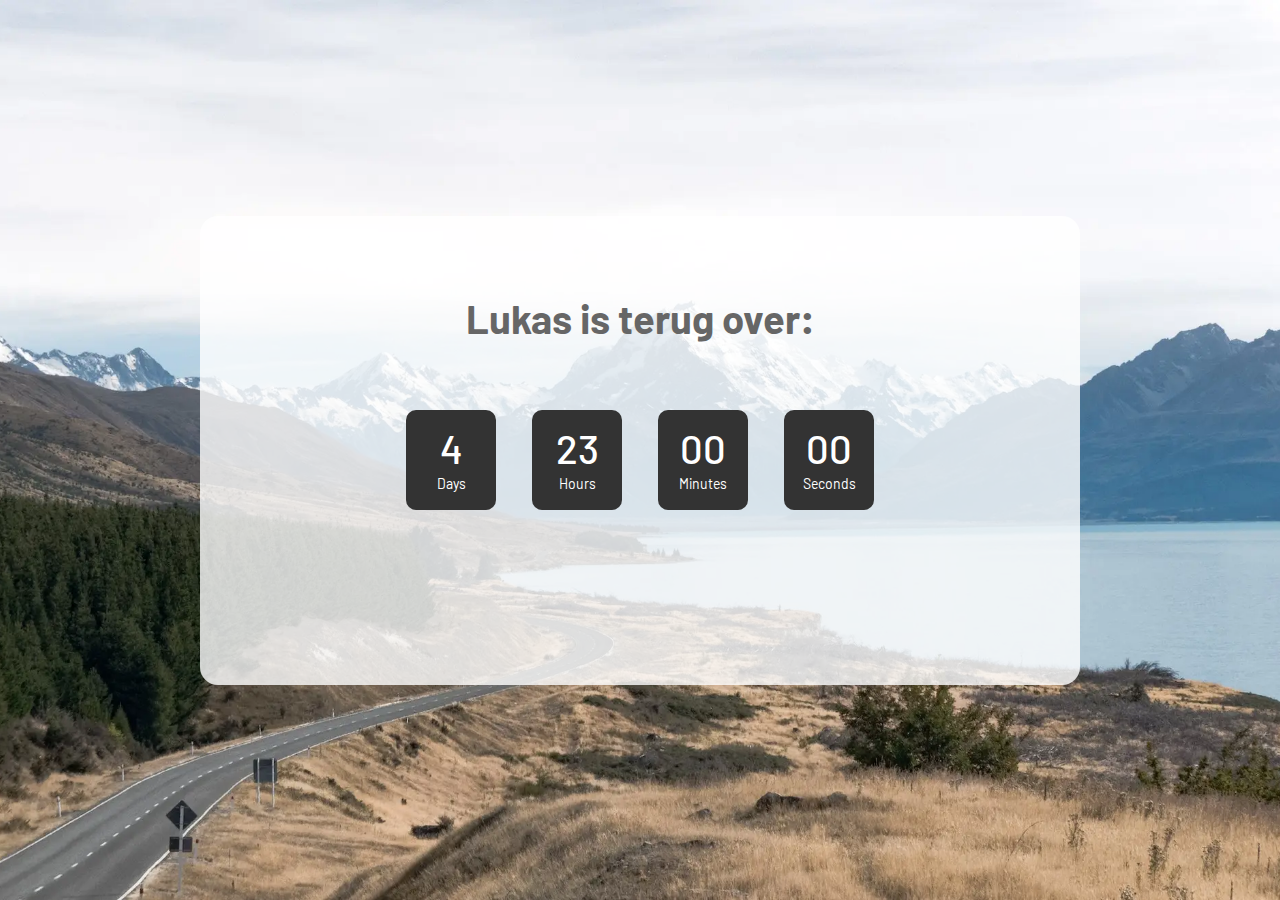
<file: wanneerislukasterug/index.html>
<!DOCTYPE html>
<html lang="en">
<head>
	<title>Wanneer is hij nou eindelijk terug</title>
	<meta charset="UTF-8">
	<meta name="viewport" content="width=device-width, initial-scale=1">
<!--===============================================================================================-->	
	<link rel="icon" type="image/png" href="images/icons/favicon.ico"/>
<!--===============================================================================================-->
	<link rel="stylesheet" type="text/css" href="vendor/bootstrap/css/bootstrap.min.css">
<!--===============================================================================================-->
	<link rel="stylesheet" type="text/css" href="fonts/font-awesome-4.7.0/css/font-awesome.min.css">
<!--===============================================================================================-->
	<link rel="stylesheet" type="text/css" href="vendor/animate/animate.css">
<!--===============================================================================================-->
	<link rel="stylesheet" type="text/css" href="vendor/select2/select2.min.css">
<!--===============================================================================================-->
	<link rel="stylesheet" type="text/css" href="css/util.css">
	<link rel="stylesheet" type="text/css" href="css/main.css">
<!--===============================================================================================-->
</head>
<body>
	
	
	<div class="bg-img1 size1 flex-w flex-c-m p-t-55 p-b-55 p-l-15 p-r-15" style="background-image: url('images/new-zealand.webp');">
		<div class="wsize1 bor1 bg1 p-t-45 p-b-45 p-l-15 p-r-15 respon1">

			<p class="txt-center m1-txt1 p-t-33 p-b-68 header-text" style="font-size: 40px !important; color: #666666 !important;">
				Lukas is terug over:
			</p>

			<div class="wsize2 flex-w flex-c hsize1 cd100">
				<div class="flex-col-c-m size2 how-countdown">
					<span class="l1-txt1 p-b-9 days">35</span>
					<span class="s1-txt1">Days</span>
				</div>

				<div class="flex-col-c-m size2 how-countdown">
					<span class="l1-txt1 p-b-9 hours">17</span>
					<span class="s1-txt1">Hours</span>
				</div>

				<div class="flex-col-c-m size2 how-countdown">
					<span class="l1-txt1 p-b-9 minutes">50</span>
					<span class="s1-txt1">Minutes</span>
				</div>

				<div class="flex-col-c-m size2 how-countdown">
					<span class="l1-txt1 p-b-9 seconds">39</span>
					<span class="s1-txt1">Seconds</span>
				</div>
			</div>
			
		</div>
	</div>



	

<!--===============================================================================================-->	
	<script src="vendor/jquery/jquery-3.2.1.min.js"></script>
<!--===============================================================================================-->
	<script src="vendor/bootstrap/js/popper.js"></script>
	<script src="vendor/bootstrap/js/bootstrap.min.js"></script>
<!--===============================================================================================-->
	<script src="vendor/select2/select2.min.js"></script>
<!--===============================================================================================-->
	<script src="vendor/countdowntime/moment.min.js"></script>
	<script src="vendor/countdowntime/moment-timezone.min.js"></script>
	<script src="vendor/countdowntime/moment-timezone-with-data.min.js"></script>
	<script src="vendor/countdowntime/countdowntime.js"></script>
	<script>
		if (new Date() < new Date('2023', '2', '8')) {
			$('.header-text').text('Lukas is eindelijk (;P) weg over:')
			$('.cd100').countdown100({
			/*Set Endtime here*/
			/*Endtime must be > current time*/
			endtimeYear: 2023,
			endtimeMonth: 3,
			endtimeDate: 8,
			endtimeHours: 1,
			endtimeMinutes: 0,
			endtimeSeconds: 0,
			timeZone: "Europe/Amsterdam" 
			// ex:  timeZone: "America/New_York"
			//go to " http://momentjs.com/timezone/ " to get timezone
		});

		} else {
			$('.cd100').countdown100({
			/*Set Endtime here*/
			/*Endtime must be > current time*/
			endtimeYear: 2023,
			endtimeMonth: 7,
			endtimeDate: 4,
			endtimeHours: 23,
			endtimeMinutes: 0,
			endtimeSeconds: 0,
			timeZone: "Europe/Amsterdam" 
			// ex:  timeZone: "America/New_York"
			//go to " http://momentjs.com/timezone/ " to get timezone
		});
		}
	</script>
<!--===============================================================================================-->
	<script src="vendor/tilt/tilt.jquery.min.js"></script>
	<script >
		$('.js-tilt').tilt({
			scale: 1.1
		})
	</script>
<!--===============================================================================================-->
	<script src="js/main.js"></script>

</body>
</html>
</file>
<file: wanneerislukasterug/css/util.css>
/*//////////////////////////////////////////////////////////////////
[ REBOOT ]*/
*, *:before, *:after {
	margin: 0px; 
	padding: 0px; 
	-webkit-box-sizing: border-box;
	-moz-box-sizing: border-box;
	box-sizing: border-box;
}

body, html {
	font-family: Arial, sans-serif;
	font-size: 15px;
	color: #666666;

	height: 100%;
	background-color: #fff;
	-webkit-box-sizing: border-box;
	-moz-box-sizing: border-box;
	box-sizing: border-box;
}

/*---------------------------------------------*/
a:focus {outline: none;}
a:hover {text-decoration: none;}

/* ------------------------------------ */
h1,h2,h3,h4,h5,h6,p {margin: 0px;}

ul, li {
	margin: 0px;
	list-style-type: none;
}


/* ------------------------------------ */
input, textarea, label {
	display: block;
	outline: none;
	border: none;
}

/* ------------------------------------ */
button {
	outline: none;
	border: none;
	background: transparent;
	cursor: pointer;
}
button:focus {outline: none;}

iframe {border: none;}


/*//////////////////////////////////////////////////////////////////
[ FONT SIZE ]*/
.fs-1 {font-size: 1px;}
.fs-2 {font-size: 2px;}
.fs-3 {font-size: 3px;}
.fs-4 {font-size: 4px;}
.fs-5 {font-size: 5px;}
.fs-6 {font-size: 6px;}
.fs-7 {font-size: 7px;}
.fs-8 {font-size: 8px;}
.fs-9 {font-size: 9px;}
.fs-10 {font-size: 10px;}
.fs-11 {font-size: 11px;}
.fs-12 {font-size: 12px;}
.fs-13 {font-size: 13px;}
.fs-14 {font-size: 14px;}
.fs-15 {font-size: 15px;}
.fs-16 {font-size: 16px;}
.fs-17 {font-size: 17px;}
.fs-18 {font-size: 18px;}
.fs-19 {font-size: 19px;}
.fs-20 {font-size: 20px;}
.fs-21 {font-size: 21px;}
.fs-22 {font-size: 22px;}
.fs-23 {font-size: 23px;}
.fs-24 {font-size: 24px;}
.fs-25 {font-size: 25px;}
.fs-26 {font-size: 26px;}
.fs-27 {font-size: 27px;}
.fs-28 {font-size: 28px;}
.fs-29 {font-size: 29px;}
.fs-30 {font-size: 30px;}
.fs-31 {font-size: 31px;}
.fs-32 {font-size: 32px;}
.fs-33 {font-size: 33px;}
.fs-34 {font-size: 34px;}
.fs-35 {font-size: 35px;}
.fs-36 {font-size: 36px;}
.fs-37 {font-size: 37px;}
.fs-38 {font-size: 38px;}
.fs-39 {font-size: 39px;}
.fs-40 {font-size: 40px;}
.fs-41 {font-size: 41px;}
.fs-42 {font-size: 42px;}
.fs-43 {font-size: 43px;}
.fs-44 {font-size: 44px;}
.fs-45 {font-size: 45px;}
.fs-46 {font-size: 46px;}
.fs-47 {font-size: 47px;}
.fs-48 {font-size: 48px;}
.fs-49 {font-size: 49px;}
.fs-50 {font-size: 50px;}
.fs-51 {font-size: 51px;}
.fs-52 {font-size: 52px;}
.fs-53 {font-size: 53px;}
.fs-54 {font-size: 54px;}
.fs-55 {font-size: 55px;}
.fs-56 {font-size: 56px;}
.fs-57 {font-size: 57px;}
.fs-58 {font-size: 58px;}
.fs-59 {font-size: 59px;}
.fs-60 {font-size: 60px;}
.fs-61 {font-size: 61px;}
.fs-62 {font-size: 62px;}
.fs-63 {font-size: 63px;}
.fs-64 {font-size: 64px;}
.fs-65 {font-size: 65px;}
.fs-66 {font-size: 66px;}
.fs-67 {font-size: 67px;}
.fs-68 {font-size: 68px;}
.fs-69 {font-size: 69px;}
.fs-70 {font-size: 70px;}
.fs-71 {font-size: 71px;}
.fs-72 {font-size: 72px;}
.fs-73 {font-size: 73px;}
.fs-74 {font-size: 74px;}
.fs-75 {font-size: 75px;}
.fs-76 {font-size: 76px;}
.fs-77 {font-size: 77px;}
.fs-78 {font-size: 78px;}
.fs-79 {font-size: 79px;}
.fs-80 {font-size: 80px;}
.fs-81 {font-size: 81px;}
.fs-82 {font-size: 82px;}
.fs-83 {font-size: 83px;}
.fs-84 {font-size: 84px;}
.fs-85 {font-size: 85px;}
.fs-86 {font-size: 86px;}
.fs-87 {font-size: 87px;}
.fs-88 {font-size: 88px;}
.fs-89 {font-size: 89px;}
.fs-90 {font-size: 90px;}
.fs-91 {font-size: 91px;}
.fs-92 {font-size: 92px;}
.fs-93 {font-size: 93px;}
.fs-94 {font-size: 94px;}
.fs-95 {font-size: 95px;}
.fs-96 {font-size: 96px;}
.fs-97 {font-size: 97px;}
.fs-98 {font-size: 98px;}
.fs-99 {font-size: 99px;}
.fs-100 {font-size: 100px;}
.fs-101 {font-size: 101px;}
.fs-102 {font-size: 102px;}
.fs-103 {font-size: 103px;}
.fs-104 {font-size: 104px;}
.fs-105 {font-size: 105px;}
.fs-106 {font-size: 106px;}
.fs-107 {font-size: 107px;}
.fs-108 {font-size: 108px;}
.fs-109 {font-size: 109px;}
.fs-110 {font-size: 110px;}
.fs-111 {font-size: 111px;}
.fs-112 {font-size: 112px;}
.fs-113 {font-size: 113px;}
.fs-114 {font-size: 114px;}
.fs-115 {font-size: 115px;}
.fs-116 {font-size: 116px;}
.fs-117 {font-size: 117px;}
.fs-118 {font-size: 118px;}
.fs-119 {font-size: 119px;}
.fs-120 {font-size: 120px;}
.fs-121 {font-size: 121px;}
.fs-122 {font-size: 122px;}
.fs-123 {font-size: 123px;}
.fs-124 {font-size: 124px;}
.fs-125 {font-size: 125px;}
.fs-126 {font-size: 126px;}
.fs-127 {font-size: 127px;}
.fs-128 {font-size: 128px;}
.fs-129 {font-size: 129px;}
.fs-130 {font-size: 130px;}
.fs-131 {font-size: 131px;}
.fs-132 {font-size: 132px;}
.fs-133 {font-size: 133px;}
.fs-134 {font-size: 134px;}
.fs-135 {font-size: 135px;}
.fs-136 {font-size: 136px;}
.fs-137 {font-size: 137px;}
.fs-138 {font-size: 138px;}
.fs-139 {font-size: 139px;}
.fs-140 {font-size: 140px;}
.fs-141 {font-size: 141px;}
.fs-142 {font-size: 142px;}
.fs-143 {font-size: 143px;}
.fs-144 {font-size: 144px;}
.fs-145 {font-size: 145px;}
.fs-146 {font-size: 146px;}
.fs-147 {font-size: 147px;}
.fs-148 {font-size: 148px;}
.fs-149 {font-size: 149px;}
.fs-150 {font-size: 150px;}
.fs-151 {font-size: 151px;}
.fs-152 {font-size: 152px;}
.fs-153 {font-size: 153px;}
.fs-154 {font-size: 154px;}
.fs-155 {font-size: 155px;}
.fs-156 {font-size: 156px;}
.fs-157 {font-size: 157px;}
.fs-158 {font-size: 158px;}
.fs-159 {font-size: 159px;}
.fs-160 {font-size: 160px;}
.fs-161 {font-size: 161px;}
.fs-162 {font-size: 162px;}
.fs-163 {font-size: 163px;}
.fs-164 {font-size: 164px;}
.fs-165 {font-size: 165px;}
.fs-166 {font-size: 166px;}
.fs-167 {font-size: 167px;}
.fs-168 {font-size: 168px;}
.fs-169 {font-size: 169px;}
.fs-170 {font-size: 170px;}
.fs-171 {font-size: 171px;}
.fs-172 {font-size: 172px;}
.fs-173 {font-size: 173px;}
.fs-174 {font-size: 174px;}
.fs-175 {font-size: 175px;}
.fs-176 {font-size: 176px;}
.fs-177 {font-size: 177px;}
.fs-178 {font-size: 178px;}
.fs-179 {font-size: 179px;}
.fs-180 {font-size: 180px;}
.fs-181 {font-size: 181px;}
.fs-182 {font-size: 182px;}
.fs-183 {font-size: 183px;}
.fs-184 {font-size: 184px;}
.fs-185 {font-size: 185px;}
.fs-186 {font-size: 186px;}
.fs-187 {font-size: 187px;}
.fs-188 {font-size: 188px;}
.fs-189 {font-size: 189px;}
.fs-190 {font-size: 190px;}
.fs-191 {font-size: 191px;}
.fs-192 {font-size: 192px;}
.fs-193 {font-size: 193px;}
.fs-194 {font-size: 194px;}
.fs-195 {font-size: 195px;}
.fs-196 {font-size: 196px;}
.fs-197 {font-size: 197px;}
.fs-198 {font-size: 198px;}
.fs-199 {font-size: 199px;}
.fs-200 {font-size: 200px;}

/*//////////////////////////////////////////////////////////////////
[ PADDING ]*/
.p-t-0 {padding-top: 0px;}
.p-t-1 {padding-top: 1px;}
.p-t-2 {padding-top: 2px;}
.p-t-3 {padding-top: 3px;}
.p-t-4 {padding-top: 4px;}
.p-t-5 {padding-top: 5px;}
.p-t-6 {padding-top: 6px;}
.p-t-7 {padding-top: 7px;}
.p-t-8 {padding-top: 8px;}
.p-t-9 {padding-top: 9px;}
.p-t-10 {padding-top: 10px;}
.p-t-11 {padding-top: 11px;}
.p-t-12 {padding-top: 12px;}
.p-t-13 {padding-top: 13px;}
.p-t-14 {padding-top: 14px;}
.p-t-15 {padding-top: 15px;}
.p-t-16 {padding-top: 16px;}
.p-t-17 {padding-top: 17px;}
.p-t-18 {padding-top: 18px;}
.p-t-19 {padding-top: 19px;}
.p-t-20 {padding-top: 20px;}
.p-t-21 {padding-top: 21px;}
.p-t-22 {padding-top: 22px;}
.p-t-23 {padding-top: 23px;}
.p-t-24 {padding-top: 24px;}
.p-t-25 {padding-top: 25px;}
.p-t-26 {padding-top: 26px;}
.p-t-27 {padding-top: 27px;}
.p-t-28 {padding-top: 28px;}
.p-t-29 {padding-top: 29px;}
.p-t-30 {padding-top: 30px;}
.p-t-31 {padding-top: 31px;}
.p-t-32 {padding-top: 32px;}
.p-t-33 {padding-top: 33px;}
.p-t-34 {padding-top: 34px;}
.p-t-35 {padding-top: 35px;}
.p-t-36 {padding-top: 36px;}
.p-t-37 {padding-top: 37px;}
.p-t-38 {padding-top: 38px;}
.p-t-39 {padding-top: 39px;}
.p-t-40 {padding-top: 40px;}
.p-t-41 {padding-top: 41px;}
.p-t-42 {padding-top: 42px;}
.p-t-43 {padding-top: 43px;}
.p-t-44 {padding-top: 44px;}
.p-t-45 {padding-top: 45px;}
.p-t-46 {padding-top: 46px;}
.p-t-47 {padding-top: 47px;}
.p-t-48 {padding-top: 48px;}
.p-t-49 {padding-top: 49px;}
.p-t-50 {padding-top: 50px;}
.p-t-51 {padding-top: 51px;}
.p-t-52 {padding-top: 52px;}
.p-t-53 {padding-top: 53px;}
.p-t-54 {padding-top: 54px;}
.p-t-55 {padding-top: 55px;}
.p-t-56 {padding-top: 56px;}
.p-t-57 {padding-top: 57px;}
.p-t-58 {padding-top: 58px;}
.p-t-59 {padding-top: 59px;}
.p-t-60 {padding-top: 60px;}
.p-t-61 {padding-top: 61px;}
.p-t-62 {padding-top: 62px;}
.p-t-63 {padding-top: 63px;}
.p-t-64 {padding-top: 64px;}
.p-t-65 {padding-top: 65px;}
.p-t-66 {padding-top: 66px;}
.p-t-67 {padding-top: 67px;}
.p-t-68 {padding-top: 68px;}
.p-t-69 {padding-top: 69px;}
.p-t-70 {padding-top: 70px;}
.p-t-71 {padding-top: 71px;}
.p-t-72 {padding-top: 72px;}
.p-t-73 {padding-top: 73px;}
.p-t-74 {padding-top: 74px;}
.p-t-75 {padding-top: 75px;}
.p-t-76 {padding-top: 76px;}
.p-t-77 {padding-top: 77px;}
.p-t-78 {padding-top: 78px;}
.p-t-79 {padding-top: 79px;}
.p-t-80 {padding-top: 80px;}
.p-t-81 {padding-top: 81px;}
.p-t-82 {padding-top: 82px;}
.p-t-83 {padding-top: 83px;}
.p-t-84 {padding-top: 84px;}
.p-t-85 {padding-top: 85px;}
.p-t-86 {padding-top: 86px;}
.p-t-87 {padding-top: 87px;}
.p-t-88 {padding-top: 88px;}
.p-t-89 {padding-top: 89px;}
.p-t-90 {padding-top: 90px;}
.p-t-91 {padding-top: 91px;}
.p-t-92 {padding-top: 92px;}
.p-t-93 {padding-top: 93px;}
.p-t-94 {padding-top: 94px;}
.p-t-95 {padding-top: 95px;}
.p-t-96 {padding-top: 96px;}
.p-t-97 {padding-top: 97px;}
.p-t-98 {padding-top: 98px;}
.p-t-99 {padding-top: 99px;}
.p-t-100 {padding-top: 100px;}
.p-t-101 {padding-top: 101px;}
.p-t-102 {padding-top: 102px;}
.p-t-103 {padding-top: 103px;}
.p-t-104 {padding-top: 104px;}
.p-t-105 {padding-top: 105px;}
.p-t-106 {padding-top: 106px;}
.p-t-107 {padding-top: 107px;}
.p-t-108 {padding-top: 108px;}
.p-t-109 {padding-top: 109px;}
.p-t-110 {padding-top: 110px;}
.p-t-111 {padding-top: 111px;}
.p-t-112 {padding-top: 112px;}
.p-t-113 {padding-top: 113px;}
.p-t-114 {padding-top: 114px;}
.p-t-115 {padding-top: 115px;}
.p-t-116 {padding-top: 116px;}
.p-t-117 {padding-top: 117px;}
.p-t-118 {padding-top: 118px;}
.p-t-119 {padding-top: 119px;}
.p-t-120 {padding-top: 120px;}
.p-t-121 {padding-top: 121px;}
.p-t-122 {padding-top: 122px;}
.p-t-123 {padding-top: 123px;}
.p-t-124 {padding-top: 124px;}
.p-t-125 {padding-top: 125px;}
.p-t-126 {padding-top: 126px;}
.p-t-127 {padding-top: 127px;}
.p-t-128 {padding-top: 128px;}
.p-t-129 {padding-top: 129px;}
.p-t-130 {padding-top: 130px;}
.p-t-131 {padding-top: 131px;}
.p-t-132 {padding-top: 132px;}
.p-t-133 {padding-top: 133px;}
.p-t-134 {padding-top: 134px;}
.p-t-135 {padding-top: 135px;}
.p-t-136 {padding-top: 136px;}
.p-t-137 {padding-top: 137px;}
.p-t-138 {padding-top: 138px;}
.p-t-139 {padding-top: 139px;}
.p-t-140 {padding-top: 140px;}
.p-t-141 {padding-top: 141px;}
.p-t-142 {padding-top: 142px;}
.p-t-143 {padding-top: 143px;}
.p-t-144 {padding-top: 144px;}
.p-t-145 {padding-top: 145px;}
.p-t-146 {padding-top: 146px;}
.p-t-147 {padding-top: 147px;}
.p-t-148 {padding-top: 148px;}
.p-t-149 {padding-top: 149px;}
.p-t-150 {padding-top: 150px;}
.p-t-151 {padding-top: 151px;}
.p-t-152 {padding-top: 152px;}
.p-t-153 {padding-top: 153px;}
.p-t-154 {padding-top: 154px;}
.p-t-155 {padding-top: 155px;}
.p-t-156 {padding-top: 156px;}
.p-t-157 {padding-top: 157px;}
.p-t-158 {padding-top: 158px;}
.p-t-159 {padding-top: 159px;}
.p-t-160 {padding-top: 160px;}
.p-t-161 {padding-top: 161px;}
.p-t-162 {padding-top: 162px;}
.p-t-163 {padding-top: 163px;}
.p-t-164 {padding-top: 164px;}
.p-t-165 {padding-top: 165px;}
.p-t-166 {padding-top: 166px;}
.p-t-167 {padding-top: 167px;}
.p-t-168 {padding-top: 168px;}
.p-t-169 {padding-top: 169px;}
.p-t-170 {padding-top: 170px;}
.p-t-171 {padding-top: 171px;}
.p-t-172 {padding-top: 172px;}
.p-t-173 {padding-top: 173px;}
.p-t-174 {padding-top: 174px;}
.p-t-175 {padding-top: 175px;}
.p-t-176 {padding-top: 176px;}
.p-t-177 {padding-top: 177px;}
.p-t-178 {padding-top: 178px;}
.p-t-179 {padding-top: 179px;}
.p-t-180 {padding-top: 180px;}
.p-t-181 {padding-top: 181px;}
.p-t-182 {padding-top: 182px;}
.p-t-183 {padding-top: 183px;}
.p-t-184 {padding-top: 184px;}
.p-t-185 {padding-top: 185px;}
.p-t-186 {padding-top: 186px;}
.p-t-187 {padding-top: 187px;}
.p-t-188 {padding-top: 188px;}
.p-t-189 {padding-top: 189px;}
.p-t-190 {padding-top: 190px;}
.p-t-191 {padding-top: 191px;}
.p-t-192 {padding-top: 192px;}
.p-t-193 {padding-top: 193px;}
.p-t-194 {padding-top: 194px;}
.p-t-195 {padding-top: 195px;}
.p-t-196 {padding-top: 196px;}
.p-t-197 {padding-top: 197px;}
.p-t-198 {padding-top: 198px;}
.p-t-199 {padding-top: 199px;}
.p-t-200 {padding-top: 200px;}
.p-t-201 {padding-top: 201px;}
.p-t-202 {padding-top: 202px;}
.p-t-203 {padding-top: 203px;}
.p-t-204 {padding-top: 204px;}
.p-t-205 {padding-top: 205px;}
.p-t-206 {padding-top: 206px;}
.p-t-207 {padding-top: 207px;}
.p-t-208 {padding-top: 208px;}
.p-t-209 {padding-top: 209px;}
.p-t-210 {padding-top: 210px;}
.p-t-211 {padding-top: 211px;}
.p-t-212 {padding-top: 212px;}
.p-t-213 {padding-top: 213px;}
.p-t-214 {padding-top: 214px;}
.p-t-215 {padding-top: 215px;}
.p-t-216 {padding-top: 216px;}
.p-t-217 {padding-top: 217px;}
.p-t-218 {padding-top: 218px;}
.p-t-219 {padding-top: 219px;}
.p-t-220 {padding-top: 220px;}
.p-t-221 {padding-top: 221px;}
.p-t-222 {padding-top: 222px;}
.p-t-223 {padding-top: 223px;}
.p-t-224 {padding-top: 224px;}
.p-t-225 {padding-top: 225px;}
.p-t-226 {padding-top: 226px;}
.p-t-227 {padding-top: 227px;}
.p-t-228 {padding-top: 228px;}
.p-t-229 {padding-top: 229px;}
.p-t-230 {padding-top: 230px;}
.p-t-231 {padding-top: 231px;}
.p-t-232 {padding-top: 232px;}
.p-t-233 {padding-top: 233px;}
.p-t-234 {padding-top: 234px;}
.p-t-235 {padding-top: 235px;}
.p-t-236 {padding-top: 236px;}
.p-t-237 {padding-top: 237px;}
.p-t-238 {padding-top: 238px;}
.p-t-239 {padding-top: 239px;}
.p-t-240 {padding-top: 240px;}
.p-t-241 {padding-top: 241px;}
.p-t-242 {padding-top: 242px;}
.p-t-243 {padding-top: 243px;}
.p-t-244 {padding-top: 244px;}
.p-t-245 {padding-top: 245px;}
.p-t-246 {padding-top: 246px;}
.p-t-247 {padding-top: 247px;}
.p-t-248 {padding-top: 248px;}
.p-t-249 {padding-top: 249px;}
.p-t-250 {padding-top: 250px;}
.p-b-0 {padding-bottom: 0px;}
.p-b-1 {padding-bottom: 1px;}
.p-b-2 {padding-bottom: 2px;}
.p-b-3 {padding-bottom: 3px;}
.p-b-4 {padding-bottom: 4px;}
.p-b-5 {padding-bottom: 5px;}
.p-b-6 {padding-bottom: 6px;}
.p-b-7 {padding-bottom: 7px;}
.p-b-8 {padding-bottom: 8px;}
.p-b-9 {padding-bottom: 9px;}
.p-b-10 {padding-bottom: 10px;}
.p-b-11 {padding-bottom: 11px;}
.p-b-12 {padding-bottom: 12px;}
.p-b-13 {padding-bottom: 13px;}
.p-b-14 {padding-bottom: 14px;}
.p-b-15 {padding-bottom: 15px;}
.p-b-16 {padding-bottom: 16px;}
.p-b-17 {padding-bottom: 17px;}
.p-b-18 {padding-bottom: 18px;}
.p-b-19 {padding-bottom: 19px;}
.p-b-20 {padding-bottom: 20px;}
.p-b-21 {padding-bottom: 21px;}
.p-b-22 {padding-bottom: 22px;}
.p-b-23 {padding-bottom: 23px;}
.p-b-24 {padding-bottom: 24px;}
.p-b-25 {padding-bottom: 25px;}
.p-b-26 {padding-bottom: 26px;}
.p-b-27 {padding-bottom: 27px;}
.p-b-28 {padding-bottom: 28px;}
.p-b-29 {padding-bottom: 29px;}
.p-b-30 {padding-bottom: 30px;}
.p-b-31 {padding-bottom: 31px;}
.p-b-32 {padding-bottom: 32px;}
.p-b-33 {padding-bottom: 33px;}
.p-b-34 {padding-bottom: 34px;}
.p-b-35 {padding-bottom: 35px;}
.p-b-36 {padding-bottom: 36px;}
.p-b-37 {padding-bottom: 37px;}
.p-b-38 {padding-bottom: 38px;}
.p-b-39 {padding-bottom: 39px;}
.p-b-40 {padding-bottom: 40px;}
.p-b-41 {padding-bottom: 41px;}
.p-b-42 {padding-bottom: 42px;}
.p-b-43 {padding-bottom: 43px;}
.p-b-44 {padding-bottom: 44px;}
.p-b-45 {padding-bottom: 45px;}
.p-b-46 {padding-bottom: 46px;}
.p-b-47 {padding-bottom: 47px;}
.p-b-48 {padding-bottom: 48px;}
.p-b-49 {padding-bottom: 49px;}
.p-b-50 {padding-bottom: 50px;}
.p-b-51 {padding-bottom: 51px;}
.p-b-52 {padding-bottom: 52px;}
.p-b-53 {padding-bottom: 53px;}
.p-b-54 {padding-bottom: 54px;}
.p-b-55 {padding-bottom: 55px;}
.p-b-56 {padding-bottom: 56px;}
.p-b-57 {padding-bottom: 57px;}
.p-b-58 {padding-bottom: 58px;}
.p-b-59 {padding-bottom: 59px;}
.p-b-60 {padding-bottom: 60px;}
.p-b-61 {padding-bottom: 61px;}
.p-b-62 {padding-bottom: 62px;}
.p-b-63 {padding-bottom: 63px;}
.p-b-64 {padding-bottom: 64px;}
.p-b-65 {padding-bottom: 65px;}
.p-b-66 {padding-bottom: 66px;}
.p-b-67 {padding-bottom: 67px;}
.p-b-68 {padding-bottom: 68px;}
.p-b-69 {padding-bottom: 69px;}
.p-b-70 {padding-bottom: 70px;}
.p-b-71 {padding-bottom: 71px;}
.p-b-72 {padding-bottom: 72px;}
.p-b-73 {padding-bottom: 73px;}
.p-b-74 {padding-bottom: 74px;}
.p-b-75 {padding-bottom: 75px;}
.p-b-76 {padding-bottom: 76px;}
.p-b-77 {padding-bottom: 77px;}
.p-b-78 {padding-bottom: 78px;}
.p-b-79 {padding-bottom: 79px;}
.p-b-80 {padding-bottom: 80px;}
.p-b-81 {padding-bottom: 81px;}
.p-b-82 {padding-bottom: 82px;}
.p-b-83 {padding-bottom: 83px;}
.p-b-84 {padding-bottom: 84px;}
.p-b-85 {padding-bottom: 85px;}
.p-b-86 {padding-bottom: 86px;}
.p-b-87 {padding-bottom: 87px;}
.p-b-88 {padding-bottom: 88px;}
.p-b-89 {padding-bottom: 89px;}
.p-b-90 {padding-bottom: 90px;}
.p-b-91 {padding-bottom: 91px;}
.p-b-92 {padding-bottom: 92px;}
.p-b-93 {padding-bottom: 93px;}
.p-b-94 {padding-bottom: 94px;}
.p-b-95 {padding-bottom: 95px;}
.p-b-96 {padding-bottom: 96px;}
.p-b-97 {padding-bottom: 97px;}
.p-b-98 {padding-bottom: 98px;}
.p-b-99 {padding-bottom: 99px;}
.p-b-100 {padding-bottom: 100px;}
.p-b-101 {padding-bottom: 101px;}
.p-b-102 {padding-bottom: 102px;}
.p-b-103 {padding-bottom: 103px;}
.p-b-104 {padding-bottom: 104px;}
.p-b-105 {padding-bottom: 105px;}
.p-b-106 {padding-bottom: 106px;}
.p-b-107 {padding-bottom: 107px;}
.p-b-108 {padding-bottom: 108px;}
.p-b-109 {padding-bottom: 109px;}
.p-b-110 {padding-bottom: 110px;}
.p-b-111 {padding-bottom: 111px;}
.p-b-112 {padding-bottom: 112px;}
.p-b-113 {padding-bottom: 113px;}
.p-b-114 {padding-bottom: 114px;}
.p-b-115 {padding-bottom: 115px;}
.p-b-116 {padding-bottom: 116px;}
.p-b-117 {padding-bottom: 117px;}
.p-b-118 {padding-bottom: 118px;}
.p-b-119 {padding-bottom: 119px;}
.p-b-120 {padding-bottom: 120px;}
.p-b-121 {padding-bottom: 121px;}
.p-b-122 {padding-bottom: 122px;}
.p-b-123 {padding-bottom: 123px;}
.p-b-124 {padding-bottom: 124px;}
.p-b-125 {padding-bottom: 125px;}
.p-b-126 {padding-bottom: 126px;}
.p-b-127 {padding-bottom: 127px;}
.p-b-128 {padding-bottom: 128px;}
.p-b-129 {padding-bottom: 129px;}
.p-b-130 {padding-bottom: 130px;}
.p-b-131 {padding-bottom: 131px;}
.p-b-132 {padding-bottom: 132px;}
.p-b-133 {padding-bottom: 133px;}
.p-b-134 {padding-bottom: 134px;}
.p-b-135 {padding-bottom: 135px;}
.p-b-136 {padding-bottom: 136px;}
.p-b-137 {padding-bottom: 137px;}
.p-b-138 {padding-bottom: 138px;}
.p-b-139 {padding-bottom: 139px;}
.p-b-140 {padding-bottom: 140px;}
.p-b-141 {padding-bottom: 141px;}
.p-b-142 {padding-bottom: 142px;}
.p-b-143 {padding-bottom: 143px;}
.p-b-144 {padding-bottom: 144px;}
.p-b-145 {padding-bottom: 145px;}
.p-b-146 {padding-bottom: 146px;}
.p-b-147 {padding-bottom: 147px;}
.p-b-148 {padding-bottom: 148px;}
.p-b-149 {padding-bottom: 149px;}
.p-b-150 {padding-bottom: 150px;}
.p-b-151 {padding-bottom: 151px;}
.p-b-152 {padding-bottom: 152px;}
.p-b-153 {padding-bottom: 153px;}
.p-b-154 {padding-bottom: 154px;}
.p-b-155 {padding-bottom: 155px;}
.p-b-156 {padding-bottom: 156px;}
.p-b-157 {padding-bottom: 157px;}
.p-b-158 {padding-bottom: 158px;}
.p-b-159 {padding-bottom: 159px;}
.p-b-160 {padding-bottom: 160px;}
.p-b-161 {padding-bottom: 161px;}
.p-b-162 {padding-bottom: 162px;}
.p-b-163 {padding-bottom: 163px;}
.p-b-164 {padding-bottom: 164px;}
.p-b-165 {padding-bottom: 165px;}
.p-b-166 {padding-bottom: 166px;}
.p-b-167 {padding-bottom: 167px;}
.p-b-168 {padding-bottom: 168px;}
.p-b-169 {padding-bottom: 169px;}
.p-b-170 {padding-bottom: 170px;}
.p-b-171 {padding-bottom: 171px;}
.p-b-172 {padding-bottom: 172px;}
.p-b-173 {padding-bottom: 173px;}
.p-b-174 {padding-bottom: 174px;}
.p-b-175 {padding-bottom: 175px;}
.p-b-176 {padding-bottom: 176px;}
.p-b-177 {padding-bottom: 177px;}
.p-b-178 {padding-bottom: 178px;}
.p-b-179 {padding-bottom: 179px;}
.p-b-180 {padding-bottom: 180px;}
.p-b-181 {padding-bottom: 181px;}
.p-b-182 {padding-bottom: 182px;}
.p-b-183 {padding-bottom: 183px;}
.p-b-184 {padding-bottom: 184px;}
.p-b-185 {padding-bottom: 185px;}
.p-b-186 {padding-bottom: 186px;}
.p-b-187 {padding-bottom: 187px;}
.p-b-188 {padding-bottom: 188px;}
.p-b-189 {padding-bottom: 189px;}
.p-b-190 {padding-bottom: 190px;}
.p-b-191 {padding-bottom: 191px;}
.p-b-192 {padding-bottom: 192px;}
.p-b-193 {padding-bottom: 193px;}
.p-b-194 {padding-bottom: 194px;}
.p-b-195 {padding-bottom: 195px;}
.p-b-196 {padding-bottom: 196px;}
.p-b-197 {padding-bottom: 197px;}
.p-b-198 {padding-bottom: 198px;}
.p-b-199 {padding-bottom: 199px;}
.p-b-200 {padding-bottom: 200px;}
.p-b-201 {padding-bottom: 201px;}
.p-b-202 {padding-bottom: 202px;}
.p-b-203 {padding-bottom: 203px;}
.p-b-204 {padding-bottom: 204px;}
.p-b-205 {padding-bottom: 205px;}
.p-b-206 {padding-bottom: 206px;}
.p-b-207 {padding-bottom: 207px;}
.p-b-208 {padding-bottom: 208px;}
.p-b-209 {padding-bottom: 209px;}
.p-b-210 {padding-bottom: 210px;}
.p-b-211 {padding-bottom: 211px;}
.p-b-212 {padding-bottom: 212px;}
.p-b-213 {padding-bottom: 213px;}
.p-b-214 {padding-bottom: 214px;}
.p-b-215 {padding-bottom: 215px;}
.p-b-216 {padding-bottom: 216px;}
.p-b-217 {padding-bottom: 217px;}
.p-b-218 {padding-bottom: 218px;}
.p-b-219 {padding-bottom: 219px;}
.p-b-220 {padding-bottom: 220px;}
.p-b-221 {padding-bottom: 221px;}
.p-b-222 {padding-bottom: 222px;}
.p-b-223 {padding-bottom: 223px;}
.p-b-224 {padding-bottom: 224px;}
.p-b-225 {padding-bottom: 225px;}
.p-b-226 {padding-bottom: 226px;}
.p-b-227 {padding-bottom: 227px;}
.p-b-228 {padding-bottom: 228px;}
.p-b-229 {padding-bottom: 229px;}
.p-b-230 {padding-bottom: 230px;}
.p-b-231 {padding-bottom: 231px;}
.p-b-232 {padding-bottom: 232px;}
.p-b-233 {padding-bottom: 233px;}
.p-b-234 {padding-bottom: 234px;}
.p-b-235 {padding-bottom: 235px;}
.p-b-236 {padding-bottom: 236px;}
.p-b-237 {padding-bottom: 237px;}
.p-b-238 {padding-bottom: 238px;}
.p-b-239 {padding-bottom: 239px;}
.p-b-240 {padding-bottom: 240px;}
.p-b-241 {padding-bottom: 241px;}
.p-b-242 {padding-bottom: 242px;}
.p-b-243 {padding-bottom: 243px;}
.p-b-244 {padding-bottom: 244px;}
.p-b-245 {padding-bottom: 245px;}
.p-b-246 {padding-bottom: 246px;}
.p-b-247 {padding-bottom: 247px;}
.p-b-248 {padding-bottom: 248px;}
.p-b-249 {padding-bottom: 249px;}
.p-b-250 {padding-bottom: 250px;}
.p-l-0 {padding-left: 0px;}
.p-l-1 {padding-left: 1px;}
.p-l-2 {padding-left: 2px;}
.p-l-3 {padding-left: 3px;}
.p-l-4 {padding-left: 4px;}
.p-l-5 {padding-left: 5px;}
.p-l-6 {padding-left: 6px;}
.p-l-7 {padding-left: 7px;}
.p-l-8 {padding-left: 8px;}
.p-l-9 {padding-left: 9px;}
.p-l-10 {padding-left: 10px;}
.p-l-11 {padding-left: 11px;}
.p-l-12 {padding-left: 12px;}
.p-l-13 {padding-left: 13px;}
.p-l-14 {padding-left: 14px;}
.p-l-15 {padding-left: 15px;}
.p-l-16 {padding-left: 16px;}
.p-l-17 {padding-left: 17px;}
.p-l-18 {padding-left: 18px;}
.p-l-19 {padding-left: 19px;}
.p-l-20 {padding-left: 20px;}
.p-l-21 {padding-left: 21px;}
.p-l-22 {padding-left: 22px;}
.p-l-23 {padding-left: 23px;}
.p-l-24 {padding-left: 24px;}
.p-l-25 {padding-left: 25px;}
.p-l-26 {padding-left: 26px;}
.p-l-27 {padding-left: 27px;}
.p-l-28 {padding-left: 28px;}
.p-l-29 {padding-left: 29px;}
.p-l-30 {padding-left: 30px;}
.p-l-31 {padding-left: 31px;}
.p-l-32 {padding-left: 32px;}
.p-l-33 {padding-left: 33px;}
.p-l-34 {padding-left: 34px;}
.p-l-35 {padding-left: 35px;}
.p-l-36 {padding-left: 36px;}
.p-l-37 {padding-left: 37px;}
.p-l-38 {padding-left: 38px;}
.p-l-39 {padding-left: 39px;}
.p-l-40 {padding-left: 40px;}
.p-l-41 {padding-left: 41px;}
.p-l-42 {padding-left: 42px;}
.p-l-43 {padding-left: 43px;}
.p-l-44 {padding-left: 44px;}
.p-l-45 {padding-left: 45px;}
.p-l-46 {padding-left: 46px;}
.p-l-47 {padding-left: 47px;}
.p-l-48 {padding-left: 48px;}
.p-l-49 {padding-left: 49px;}
.p-l-50 {padding-left: 50px;}
.p-l-51 {padding-left: 51px;}
.p-l-52 {padding-left: 52px;}
.p-l-53 {padding-left: 53px;}
.p-l-54 {padding-left: 54px;}
.p-l-55 {padding-left: 55px;}
.p-l-56 {padding-left: 56px;}
.p-l-57 {padding-left: 57px;}
.p-l-58 {padding-left: 58px;}
.p-l-59 {padding-left: 59px;}
.p-l-60 {padding-left: 60px;}
.p-l-61 {padding-left: 61px;}
.p-l-62 {padding-left: 62px;}
.p-l-63 {padding-left: 63px;}
.p-l-64 {padding-left: 64px;}
.p-l-65 {padding-left: 65px;}
.p-l-66 {padding-left: 66px;}
.p-l-67 {padding-left: 67px;}
.p-l-68 {padding-left: 68px;}
.p-l-69 {padding-left: 69px;}
.p-l-70 {padding-left: 70px;}
.p-l-71 {padding-left: 71px;}
.p-l-72 {padding-left: 72px;}
.p-l-73 {padding-left: 73px;}
.p-l-74 {padding-left: 74px;}
.p-l-75 {padding-left: 75px;}
.p-l-76 {padding-left: 76px;}
.p-l-77 {padding-left: 77px;}
.p-l-78 {padding-left: 78px;}
.p-l-79 {padding-left: 79px;}
.p-l-80 {padding-left: 80px;}
.p-l-81 {padding-left: 81px;}
.p-l-82 {padding-left: 82px;}
.p-l-83 {padding-left: 83px;}
.p-l-84 {padding-left: 84px;}
.p-l-85 {padding-left: 85px;}
.p-l-86 {padding-left: 86px;}
.p-l-87 {padding-left: 87px;}
.p-l-88 {padding-left: 88px;}
.p-l-89 {padding-left: 89px;}
.p-l-90 {padding-left: 90px;}
.p-l-91 {padding-left: 91px;}
.p-l-92 {padding-left: 92px;}
.p-l-93 {padding-left: 93px;}
.p-l-94 {padding-left: 94px;}
.p-l-95 {padding-left: 95px;}
.p-l-96 {padding-left: 96px;}
.p-l-97 {padding-left: 97px;}
.p-l-98 {padding-left: 98px;}
.p-l-99 {padding-left: 99px;}
.p-l-100 {padding-left: 100px;}
.p-l-101 {padding-left: 101px;}
.p-l-102 {padding-left: 102px;}
.p-l-103 {padding-left: 103px;}
.p-l-104 {padding-left: 104px;}
.p-l-105 {padding-left: 105px;}
.p-l-106 {padding-left: 106px;}
.p-l-107 {padding-left: 107px;}
.p-l-108 {padding-left: 108px;}
.p-l-109 {padding-left: 109px;}
.p-l-110 {padding-left: 110px;}
.p-l-111 {padding-left: 111px;}
.p-l-112 {padding-left: 112px;}
.p-l-113 {padding-left: 113px;}
.p-l-114 {padding-left: 114px;}
.p-l-115 {padding-left: 115px;}
.p-l-116 {padding-left: 116px;}
.p-l-117 {padding-left: 117px;}
.p-l-118 {padding-left: 118px;}
.p-l-119 {padding-left: 119px;}
.p-l-120 {padding-left: 120px;}
.p-l-121 {padding-left: 121px;}
.p-l-122 {padding-left: 122px;}
.p-l-123 {padding-left: 123px;}
.p-l-124 {padding-left: 124px;}
.p-l-125 {padding-left: 125px;}
.p-l-126 {padding-left: 126px;}
.p-l-127 {padding-left: 127px;}
.p-l-128 {padding-left: 128px;}
.p-l-129 {padding-left: 129px;}
.p-l-130 {padding-left: 130px;}
.p-l-131 {padding-left: 131px;}
.p-l-132 {padding-left: 132px;}
.p-l-133 {padding-left: 133px;}
.p-l-134 {padding-left: 134px;}
.p-l-135 {padding-left: 135px;}
.p-l-136 {padding-left: 136px;}
.p-l-137 {padding-left: 137px;}
.p-l-138 {padding-left: 138px;}
.p-l-139 {padding-left: 139px;}
.p-l-140 {padding-left: 140px;}
.p-l-141 {padding-left: 141px;}
.p-l-142 {padding-left: 142px;}
.p-l-143 {padding-left: 143px;}
.p-l-144 {padding-left: 144px;}
.p-l-145 {padding-left: 145px;}
.p-l-146 {padding-left: 146px;}
.p-l-147 {padding-left: 147px;}
.p-l-148 {padding-left: 148px;}
.p-l-149 {padding-left: 149px;}
.p-l-150 {padding-left: 150px;}
.p-l-151 {padding-left: 151px;}
.p-l-152 {padding-left: 152px;}
.p-l-153 {padding-left: 153px;}
.p-l-154 {padding-left: 154px;}
.p-l-155 {padding-left: 155px;}
.p-l-156 {padding-left: 156px;}
.p-l-157 {padding-left: 157px;}
.p-l-158 {padding-left: 158px;}
.p-l-159 {padding-left: 159px;}
.p-l-160 {padding-left: 160px;}
.p-l-161 {padding-left: 161px;}
.p-l-162 {padding-left: 162px;}
.p-l-163 {padding-left: 163px;}
.p-l-164 {padding-left: 164px;}
.p-l-165 {padding-left: 165px;}
.p-l-166 {padding-left: 166px;}
.p-l-167 {padding-left: 167px;}
.p-l-168 {padding-left: 168px;}
.p-l-169 {padding-left: 169px;}
.p-l-170 {padding-left: 170px;}
.p-l-171 {padding-left: 171px;}
.p-l-172 {padding-left: 172px;}
.p-l-173 {padding-left: 173px;}
.p-l-174 {padding-left: 174px;}
.p-l-175 {padding-left: 175px;}
.p-l-176 {padding-left: 176px;}
.p-l-177 {padding-left: 177px;}
.p-l-178 {padding-left: 178px;}
.p-l-179 {padding-left: 179px;}
.p-l-180 {padding-left: 180px;}
.p-l-181 {padding-left: 181px;}
.p-l-182 {padding-left: 182px;}
.p-l-183 {padding-left: 183px;}
.p-l-184 {padding-left: 184px;}
.p-l-185 {padding-left: 185px;}
.p-l-186 {padding-left: 186px;}
.p-l-187 {padding-left: 187px;}
.p-l-188 {padding-left: 188px;}
.p-l-189 {padding-left: 189px;}
.p-l-190 {padding-left: 190px;}
.p-l-191 {padding-left: 191px;}
.p-l-192 {padding-left: 192px;}
.p-l-193 {padding-left: 193px;}
.p-l-194 {padding-left: 194px;}
.p-l-195 {padding-left: 195px;}
.p-l-196 {padding-left: 196px;}
.p-l-197 {padding-left: 197px;}
.p-l-198 {padding-left: 198px;}
.p-l-199 {padding-left: 199px;}
.p-l-200 {padding-left: 200px;}
.p-l-201 {padding-left: 201px;}
.p-l-202 {padding-left: 202px;}
.p-l-203 {padding-left: 203px;}
.p-l-204 {padding-left: 204px;}
.p-l-205 {padding-left: 205px;}
.p-l-206 {padding-left: 206px;}
.p-l-207 {padding-left: 207px;}
.p-l-208 {padding-left: 208px;}
.p-l-209 {padding-left: 209px;}
.p-l-210 {padding-left: 210px;}
.p-l-211 {padding-left: 211px;}
.p-l-212 {padding-left: 212px;}
.p-l-213 {padding-left: 213px;}
.p-l-214 {padding-left: 214px;}
.p-l-215 {padding-left: 215px;}
.p-l-216 {padding-left: 216px;}
.p-l-217 {padding-left: 217px;}
.p-l-218 {padding-left: 218px;}
.p-l-219 {padding-left: 219px;}
.p-l-220 {padding-left: 220px;}
.p-l-221 {padding-left: 221px;}
.p-l-222 {padding-left: 222px;}
.p-l-223 {padding-left: 223px;}
.p-l-224 {padding-left: 224px;}
.p-l-225 {padding-left: 225px;}
.p-l-226 {padding-left: 226px;}
.p-l-227 {padding-left: 227px;}
.p-l-228 {padding-left: 228px;}
.p-l-229 {padding-left: 229px;}
.p-l-230 {padding-left: 230px;}
.p-l-231 {padding-left: 231px;}
.p-l-232 {padding-left: 232px;}
.p-l-233 {padding-left: 233px;}
.p-l-234 {padding-left: 234px;}
.p-l-235 {padding-left: 235px;}
.p-l-236 {padding-left: 236px;}
.p-l-237 {padding-left: 237px;}
.p-l-238 {padding-left: 238px;}
.p-l-239 {padding-left: 239px;}
.p-l-240 {padding-left: 240px;}
.p-l-241 {padding-left: 241px;}
.p-l-242 {padding-left: 242px;}
.p-l-243 {padding-left: 243px;}
.p-l-244 {padding-left: 244px;}
.p-l-245 {padding-left: 245px;}
.p-l-246 {padding-left: 246px;}
.p-l-247 {padding-left: 247px;}
.p-l-248 {padding-left: 248px;}
.p-l-249 {padding-left: 249px;}
.p-l-250 {padding-left: 250px;}
.p-r-0 {padding-right: 0px;}
.p-r-1 {padding-right: 1px;}
.p-r-2 {padding-right: 2px;}
.p-r-3 {padding-right: 3px;}
.p-r-4 {padding-right: 4px;}
.p-r-5 {padding-right: 5px;}
.p-r-6 {padding-right: 6px;}
.p-r-7 {padding-right: 7px;}
.p-r-8 {padding-right: 8px;}
.p-r-9 {padding-right: 9px;}
.p-r-10 {padding-right: 10px;}
.p-r-11 {padding-right: 11px;}
.p-r-12 {padding-right: 12px;}
.p-r-13 {padding-right: 13px;}
.p-r-14 {padding-right: 14px;}
.p-r-15 {padding-right: 15px;}
.p-r-16 {padding-right: 16px;}
.p-r-17 {padding-right: 17px;}
.p-r-18 {padding-right: 18px;}
.p-r-19 {padding-right: 19px;}
.p-r-20 {padding-right: 20px;}
.p-r-21 {padding-right: 21px;}
.p-r-22 {padding-right: 22px;}
.p-r-23 {padding-right: 23px;}
.p-r-24 {padding-right: 24px;}
.p-r-25 {padding-right: 25px;}
.p-r-26 {padding-right: 26px;}
.p-r-27 {padding-right: 27px;}
.p-r-28 {padding-right: 28px;}
.p-r-29 {padding-right: 29px;}
.p-r-30 {padding-right: 30px;}
.p-r-31 {padding-right: 31px;}
.p-r-32 {padding-right: 32px;}
.p-r-33 {padding-right: 33px;}
.p-r-34 {padding-right: 34px;}
.p-r-35 {padding-right: 35px;}
.p-r-36 {padding-right: 36px;}
.p-r-37 {padding-right: 37px;}
.p-r-38 {padding-right: 38px;}
.p-r-39 {padding-right: 39px;}
.p-r-40 {padding-right: 40px;}
.p-r-41 {padding-right: 41px;}
.p-r-42 {padding-right: 42px;}
.p-r-43 {padding-right: 43px;}
.p-r-44 {padding-right: 44px;}
.p-r-45 {padding-right: 45px;}
.p-r-46 {padding-right: 46px;}
.p-r-47 {padding-right: 47px;}
.p-r-48 {padding-right: 48px;}
.p-r-49 {padding-right: 49px;}
.p-r-50 {padding-right: 50px;}
.p-r-51 {padding-right: 51px;}
.p-r-52 {padding-right: 52px;}
.p-r-53 {padding-right: 53px;}
.p-r-54 {padding-right: 54px;}
.p-r-55 {padding-right: 55px;}
.p-r-56 {padding-right: 56px;}
.p-r-57 {padding-right: 57px;}
.p-r-58 {padding-right: 58px;}
.p-r-59 {padding-right: 59px;}
.p-r-60 {padding-right: 60px;}
.p-r-61 {padding-right: 61px;}
.p-r-62 {padding-right: 62px;}
.p-r-63 {padding-right: 63px;}
.p-r-64 {padding-right: 64px;}
.p-r-65 {padding-right: 65px;}
.p-r-66 {padding-right: 66px;}
.p-r-67 {padding-right: 67px;}
.p-r-68 {padding-right: 68px;}
.p-r-69 {padding-right: 69px;}
.p-r-70 {padding-right: 70px;}
.p-r-71 {padding-right: 71px;}
.p-r-72 {padding-right: 72px;}
.p-r-73 {padding-right: 73px;}
.p-r-74 {padding-right: 74px;}
.p-r-75 {padding-right: 75px;}
.p-r-76 {padding-right: 76px;}
.p-r-77 {padding-right: 77px;}
.p-r-78 {padding-right: 78px;}
.p-r-79 {padding-right: 79px;}
.p-r-80 {padding-right: 80px;}
.p-r-81 {padding-right: 81px;}
.p-r-82 {padding-right: 82px;}
.p-r-83 {padding-right: 83px;}
.p-r-84 {padding-right: 84px;}
.p-r-85 {padding-right: 85px;}
.p-r-86 {padding-right: 86px;}
.p-r-87 {padding-right: 87px;}
.p-r-88 {padding-right: 88px;}
.p-r-89 {padding-right: 89px;}
.p-r-90 {padding-right: 90px;}
.p-r-91 {padding-right: 91px;}
.p-r-92 {padding-right: 92px;}
.p-r-93 {padding-right: 93px;}
.p-r-94 {padding-right: 94px;}
.p-r-95 {padding-right: 95px;}
.p-r-96 {padding-right: 96px;}
.p-r-97 {padding-right: 97px;}
.p-r-98 {padding-right: 98px;}
.p-r-99 {padding-right: 99px;}
.p-r-100 {padding-right: 100px;}
.p-r-101 {padding-right: 101px;}
.p-r-102 {padding-right: 102px;}
.p-r-103 {padding-right: 103px;}
.p-r-104 {padding-right: 104px;}
.p-r-105 {padding-right: 105px;}
.p-r-106 {padding-right: 106px;}
.p-r-107 {padding-right: 107px;}
.p-r-108 {padding-right: 108px;}
.p-r-109 {padding-right: 109px;}
.p-r-110 {padding-right: 110px;}
.p-r-111 {padding-right: 111px;}
.p-r-112 {padding-right: 112px;}
.p-r-113 {padding-right: 113px;}
.p-r-114 {padding-right: 114px;}
.p-r-115 {padding-right: 115px;}
.p-r-116 {padding-right: 116px;}
.p-r-117 {padding-right: 117px;}
.p-r-118 {padding-right: 118px;}
.p-r-119 {padding-right: 119px;}
.p-r-120 {padding-right: 120px;}
.p-r-121 {padding-right: 121px;}
.p-r-122 {padding-right: 122px;}
.p-r-123 {padding-right: 123px;}
.p-r-124 {padding-right: 124px;}
.p-r-125 {padding-right: 125px;}
.p-r-126 {padding-right: 126px;}
.p-r-127 {padding-right: 127px;}
.p-r-128 {padding-right: 128px;}
.p-r-129 {padding-right: 129px;}
.p-r-130 {padding-right: 130px;}
.p-r-131 {padding-right: 131px;}
.p-r-132 {padding-right: 132px;}
.p-r-133 {padding-right: 133px;}
.p-r-134 {padding-right: 134px;}
.p-r-135 {padding-right: 135px;}
.p-r-136 {padding-right: 136px;}
.p-r-137 {padding-right: 137px;}
.p-r-138 {padding-right: 138px;}
.p-r-139 {padding-right: 139px;}
.p-r-140 {padding-right: 140px;}
.p-r-141 {padding-right: 141px;}
.p-r-142 {padding-right: 142px;}
.p-r-143 {padding-right: 143px;}
.p-r-144 {padding-right: 144px;}
.p-r-145 {padding-right: 145px;}
.p-r-146 {padding-right: 146px;}
.p-r-147 {padding-right: 147px;}
.p-r-148 {padding-right: 148px;}
.p-r-149 {padding-right: 149px;}
.p-r-150 {padding-right: 150px;}
.p-r-151 {padding-right: 151px;}
.p-r-152 {padding-right: 152px;}
.p-r-153 {padding-right: 153px;}
.p-r-154 {padding-right: 154px;}
.p-r-155 {padding-right: 155px;}
.p-r-156 {padding-right: 156px;}
.p-r-157 {padding-right: 157px;}
.p-r-158 {padding-right: 158px;}
.p-r-159 {padding-right: 159px;}
.p-r-160 {padding-right: 160px;}
.p-r-161 {padding-right: 161px;}
.p-r-162 {padding-right: 162px;}
.p-r-163 {padding-right: 163px;}
.p-r-164 {padding-right: 164px;}
.p-r-165 {padding-right: 165px;}
.p-r-166 {padding-right: 166px;}
.p-r-167 {padding-right: 167px;}
.p-r-168 {padding-right: 168px;}
.p-r-169 {padding-right: 169px;}
.p-r-170 {padding-right: 170px;}
.p-r-171 {padding-right: 171px;}
.p-r-172 {padding-right: 172px;}
.p-r-173 {padding-right: 173px;}
.p-r-174 {padding-right: 174px;}
.p-r-175 {padding-right: 175px;}
.p-r-176 {padding-right: 176px;}
.p-r-177 {padding-right: 177px;}
.p-r-178 {padding-right: 178px;}
.p-r-179 {padding-right: 179px;}
.p-r-180 {padding-right: 180px;}
.p-r-181 {padding-right: 181px;}
.p-r-182 {padding-right: 182px;}
.p-r-183 {padding-right: 183px;}
.p-r-184 {padding-right: 184px;}
.p-r-185 {padding-right: 185px;}
.p-r-186 {padding-right: 186px;}
.p-r-187 {padding-right: 187px;}
.p-r-188 {padding-right: 188px;}
.p-r-189 {padding-right: 189px;}
.p-r-190 {padding-right: 190px;}
.p-r-191 {padding-right: 191px;}
.p-r-192 {padding-right: 192px;}
.p-r-193 {padding-right: 193px;}
.p-r-194 {padding-right: 194px;}
.p-r-195 {padding-right: 195px;}
.p-r-196 {padding-right: 196px;}
.p-r-197 {padding-right: 197px;}
.p-r-198 {padding-right: 198px;}
.p-r-199 {padding-right: 199px;}
.p-r-200 {padding-right: 200px;}
.p-r-201 {padding-right: 201px;}
.p-r-202 {padding-right: 202px;}
.p-r-203 {padding-right: 203px;}
.p-r-204 {padding-right: 204px;}
.p-r-205 {padding-right: 205px;}
.p-r-206 {padding-right: 206px;}
.p-r-207 {padding-right: 207px;}
.p-r-208 {padding-right: 208px;}
.p-r-209 {padding-right: 209px;}
.p-r-210 {padding-right: 210px;}
.p-r-211 {padding-right: 211px;}
.p-r-212 {padding-right: 212px;}
.p-r-213 {padding-right: 213px;}
.p-r-214 {padding-right: 214px;}
.p-r-215 {padding-right: 215px;}
.p-r-216 {padding-right: 216px;}
.p-r-217 {padding-right: 217px;}
.p-r-218 {padding-right: 218px;}
.p-r-219 {padding-right: 219px;}
.p-r-220 {padding-right: 220px;}
.p-r-221 {padding-right: 221px;}
.p-r-222 {padding-right: 222px;}
.p-r-223 {padding-right: 223px;}
.p-r-224 {padding-right: 224px;}
.p-r-225 {padding-right: 225px;}
.p-r-226 {padding-right: 226px;}
.p-r-227 {padding-right: 227px;}
.p-r-228 {padding-right: 228px;}
.p-r-229 {padding-right: 229px;}
.p-r-230 {padding-right: 230px;}
.p-r-231 {padding-right: 231px;}
.p-r-232 {padding-right: 232px;}
.p-r-233 {padding-right: 233px;}
.p-r-234 {padding-right: 234px;}
.p-r-235 {padding-right: 235px;}
.p-r-236 {padding-right: 236px;}
.p-r-237 {padding-right: 237px;}
.p-r-238 {padding-right: 238px;}
.p-r-239 {padding-right: 239px;}
.p-r-240 {padding-right: 240px;}
.p-r-241 {padding-right: 241px;}
.p-r-242 {padding-right: 242px;}
.p-r-243 {padding-right: 243px;}
.p-r-244 {padding-right: 244px;}
.p-r-245 {padding-right: 245px;}
.p-r-246 {padding-right: 246px;}
.p-r-247 {padding-right: 247px;}
.p-r-248 {padding-right: 248px;}
.p-r-249 {padding-right: 249px;}
.p-r-250 {padding-right: 250px;}

/*//////////////////////////////////////////////////////////////////
[ MARGIN ]*/
.m-t-0 {margin-top: 0px;}
.m-t-1 {margin-top: 1px;}
.m-t-2 {margin-top: 2px;}
.m-t-3 {margin-top: 3px;}
.m-t-4 {margin-top: 4px;}
.m-t-5 {margin-top: 5px;}
.m-t-6 {margin-top: 6px;}
.m-t-7 {margin-top: 7px;}
.m-t-8 {margin-top: 8px;}
.m-t-9 {margin-top: 9px;}
.m-t-10 {margin-top: 10px;}
.m-t-11 {margin-top: 11px;}
.m-t-12 {margin-top: 12px;}
.m-t-13 {margin-top: 13px;}
.m-t-14 {margin-top: 14px;}
.m-t-15 {margin-top: 15px;}
.m-t-16 {margin-top: 16px;}
.m-t-17 {margin-top: 17px;}
.m-t-18 {margin-top: 18px;}
.m-t-19 {margin-top: 19px;}
.m-t-20 {margin-top: 20px;}
.m-t-21 {margin-top: 21px;}
.m-t-22 {margin-top: 22px;}
.m-t-23 {margin-top: 23px;}
.m-t-24 {margin-top: 24px;}
.m-t-25 {margin-top: 25px;}
.m-t-26 {margin-top: 26px;}
.m-t-27 {margin-top: 27px;}
.m-t-28 {margin-top: 28px;}
.m-t-29 {margin-top: 29px;}
.m-t-30 {margin-top: 30px;}
.m-t-31 {margin-top: 31px;}
.m-t-32 {margin-top: 32px;}
.m-t-33 {margin-top: 33px;}
.m-t-34 {margin-top: 34px;}
.m-t-35 {margin-top: 35px;}
.m-t-36 {margin-top: 36px;}
.m-t-37 {margin-top: 37px;}
.m-t-38 {margin-top: 38px;}
.m-t-39 {margin-top: 39px;}
.m-t-40 {margin-top: 40px;}
.m-t-41 {margin-top: 41px;}
.m-t-42 {margin-top: 42px;}
.m-t-43 {margin-top: 43px;}
.m-t-44 {margin-top: 44px;}
.m-t-45 {margin-top: 45px;}
.m-t-46 {margin-top: 46px;}
.m-t-47 {margin-top: 47px;}
.m-t-48 {margin-top: 48px;}
.m-t-49 {margin-top: 49px;}
.m-t-50 {margin-top: 50px;}
.m-t-51 {margin-top: 51px;}
.m-t-52 {margin-top: 52px;}
.m-t-53 {margin-top: 53px;}
.m-t-54 {margin-top: 54px;}
.m-t-55 {margin-top: 55px;}
.m-t-56 {margin-top: 56px;}
.m-t-57 {margin-top: 57px;}
.m-t-58 {margin-top: 58px;}
.m-t-59 {margin-top: 59px;}
.m-t-60 {margin-top: 60px;}
.m-t-61 {margin-top: 61px;}
.m-t-62 {margin-top: 62px;}
.m-t-63 {margin-top: 63px;}
.m-t-64 {margin-top: 64px;}
.m-t-65 {margin-top: 65px;}
.m-t-66 {margin-top: 66px;}
.m-t-67 {margin-top: 67px;}
.m-t-68 {margin-top: 68px;}
.m-t-69 {margin-top: 69px;}
.m-t-70 {margin-top: 70px;}
.m-t-71 {margin-top: 71px;}
.m-t-72 {margin-top: 72px;}
.m-t-73 {margin-top: 73px;}
.m-t-74 {margin-top: 74px;}
.m-t-75 {margin-top: 75px;}
.m-t-76 {margin-top: 76px;}
.m-t-77 {margin-top: 77px;}
.m-t-78 {margin-top: 78px;}
.m-t-79 {margin-top: 79px;}
.m-t-80 {margin-top: 80px;}
.m-t-81 {margin-top: 81px;}
.m-t-82 {margin-top: 82px;}
.m-t-83 {margin-top: 83px;}
.m-t-84 {margin-top: 84px;}
.m-t-85 {margin-top: 85px;}
.m-t-86 {margin-top: 86px;}
.m-t-87 {margin-top: 87px;}
.m-t-88 {margin-top: 88px;}
.m-t-89 {margin-top: 89px;}
.m-t-90 {margin-top: 90px;}
.m-t-91 {margin-top: 91px;}
.m-t-92 {margin-top: 92px;}
.m-t-93 {margin-top: 93px;}
.m-t-94 {margin-top: 94px;}
.m-t-95 {margin-top: 95px;}
.m-t-96 {margin-top: 96px;}
.m-t-97 {margin-top: 97px;}
.m-t-98 {margin-top: 98px;}
.m-t-99 {margin-top: 99px;}
.m-t-100 {margin-top: 100px;}
.m-t-101 {margin-top: 101px;}
.m-t-102 {margin-top: 102px;}
.m-t-103 {margin-top: 103px;}
.m-t-104 {margin-top: 104px;}
.m-t-105 {margin-top: 105px;}
.m-t-106 {margin-top: 106px;}
.m-t-107 {margin-top: 107px;}
.m-t-108 {margin-top: 108px;}
.m-t-109 {margin-top: 109px;}
.m-t-110 {margin-top: 110px;}
.m-t-111 {margin-top: 111px;}
.m-t-112 {margin-top: 112px;}
.m-t-113 {margin-top: 113px;}
.m-t-114 {margin-top: 114px;}
.m-t-115 {margin-top: 115px;}
.m-t-116 {margin-top: 116px;}
.m-t-117 {margin-top: 117px;}
.m-t-118 {margin-top: 118px;}
.m-t-119 {margin-top: 119px;}
.m-t-120 {margin-top: 120px;}
.m-t-121 {margin-top: 121px;}
.m-t-122 {margin-top: 122px;}
.m-t-123 {margin-top: 123px;}
.m-t-124 {margin-top: 124px;}
.m-t-125 {margin-top: 125px;}
.m-t-126 {margin-top: 126px;}
.m-t-127 {margin-top: 127px;}
.m-t-128 {margin-top: 128px;}
.m-t-129 {margin-top: 129px;}
.m-t-130 {margin-top: 130px;}
.m-t-131 {margin-top: 131px;}
.m-t-132 {margin-top: 132px;}
.m-t-133 {margin-top: 133px;}
.m-t-134 {margin-top: 134px;}
.m-t-135 {margin-top: 135px;}
.m-t-136 {margin-top: 136px;}
.m-t-137 {margin-top: 137px;}
.m-t-138 {margin-top: 138px;}
.m-t-139 {margin-top: 139px;}
.m-t-140 {margin-top: 140px;}
.m-t-141 {margin-top: 141px;}
.m-t-142 {margin-top: 142px;}
.m-t-143 {margin-top: 143px;}
.m-t-144 {margin-top: 144px;}
.m-t-145 {margin-top: 145px;}
.m-t-146 {margin-top: 146px;}
.m-t-147 {margin-top: 147px;}
.m-t-148 {margin-top: 148px;}
.m-t-149 {margin-top: 149px;}
.m-t-150 {margin-top: 150px;}
.m-t-151 {margin-top: 151px;}
.m-t-152 {margin-top: 152px;}
.m-t-153 {margin-top: 153px;}
.m-t-154 {margin-top: 154px;}
.m-t-155 {margin-top: 155px;}
.m-t-156 {margin-top: 156px;}
.m-t-157 {margin-top: 157px;}
.m-t-158 {margin-top: 158px;}
.m-t-159 {margin-top: 159px;}
.m-t-160 {margin-top: 160px;}
.m-t-161 {margin-top: 161px;}
.m-t-162 {margin-top: 162px;}
.m-t-163 {margin-top: 163px;}
.m-t-164 {margin-top: 164px;}
.m-t-165 {margin-top: 165px;}
.m-t-166 {margin-top: 166px;}
.m-t-167 {margin-top: 167px;}
.m-t-168 {margin-top: 168px;}
.m-t-169 {margin-top: 169px;}
.m-t-170 {margin-top: 170px;}
.m-t-171 {margin-top: 171px;}
.m-t-172 {margin-top: 172px;}
.m-t-173 {margin-top: 173px;}
.m-t-174 {margin-top: 174px;}
.m-t-175 {margin-top: 175px;}
.m-t-176 {margin-top: 176px;}
.m-t-177 {margin-top: 177px;}
.m-t-178 {margin-top: 178px;}
.m-t-179 {margin-top: 179px;}
.m-t-180 {margin-top: 180px;}
.m-t-181 {margin-top: 181px;}
.m-t-182 {margin-top: 182px;}
.m-t-183 {margin-top: 183px;}
.m-t-184 {margin-top: 184px;}
.m-t-185 {margin-top: 185px;}
.m-t-186 {margin-top: 186px;}
.m-t-187 {margin-top: 187px;}
.m-t-188 {margin-top: 188px;}
.m-t-189 {margin-top: 189px;}
.m-t-190 {margin-top: 190px;}
.m-t-191 {margin-top: 191px;}
.m-t-192 {margin-top: 192px;}
.m-t-193 {margin-top: 193px;}
.m-t-194 {margin-top: 194px;}
.m-t-195 {margin-top: 195px;}
.m-t-196 {margin-top: 196px;}
.m-t-197 {margin-top: 197px;}
.m-t-198 {margin-top: 198px;}
.m-t-199 {margin-top: 199px;}
.m-t-200 {margin-top: 200px;}
.m-t-201 {margin-top: 201px;}
.m-t-202 {margin-top: 202px;}
.m-t-203 {margin-top: 203px;}
.m-t-204 {margin-top: 204px;}
.m-t-205 {margin-top: 205px;}
.m-t-206 {margin-top: 206px;}
.m-t-207 {margin-top: 207px;}
.m-t-208 {margin-top: 208px;}
.m-t-209 {margin-top: 209px;}
.m-t-210 {margin-top: 210px;}
.m-t-211 {margin-top: 211px;}
.m-t-212 {margin-top: 212px;}
.m-t-213 {margin-top: 213px;}
.m-t-214 {margin-top: 214px;}
.m-t-215 {margin-top: 215px;}
.m-t-216 {margin-top: 216px;}
.m-t-217 {margin-top: 217px;}
.m-t-218 {margin-top: 218px;}
.m-t-219 {margin-top: 219px;}
.m-t-220 {margin-top: 220px;}
.m-t-221 {margin-top: 221px;}
.m-t-222 {margin-top: 222px;}
.m-t-223 {margin-top: 223px;}
.m-t-224 {margin-top: 224px;}
.m-t-225 {margin-top: 225px;}
.m-t-226 {margin-top: 226px;}
.m-t-227 {margin-top: 227px;}
.m-t-228 {margin-top: 228px;}
.m-t-229 {margin-top: 229px;}
.m-t-230 {margin-top: 230px;}
.m-t-231 {margin-top: 231px;}
.m-t-232 {margin-top: 232px;}
.m-t-233 {margin-top: 233px;}
.m-t-234 {margin-top: 234px;}
.m-t-235 {margin-top: 235px;}
.m-t-236 {margin-top: 236px;}
.m-t-237 {margin-top: 237px;}
.m-t-238 {margin-top: 238px;}
.m-t-239 {margin-top: 239px;}
.m-t-240 {margin-top: 240px;}
.m-t-241 {margin-top: 241px;}
.m-t-242 {margin-top: 242px;}
.m-t-243 {margin-top: 243px;}
.m-t-244 {margin-top: 244px;}
.m-t-245 {margin-top: 245px;}
.m-t-246 {margin-top: 246px;}
.m-t-247 {margin-top: 247px;}
.m-t-248 {margin-top: 248px;}
.m-t-249 {margin-top: 249px;}
.m-t-250 {margin-top: 250px;}
.m-b-0 {margin-bottom: 0px;}
.m-b-1 {margin-bottom: 1px;}
.m-b-2 {margin-bottom: 2px;}
.m-b-3 {margin-bottom: 3px;}
.m-b-4 {margin-bottom: 4px;}
.m-b-5 {margin-bottom: 5px;}
.m-b-6 {margin-bottom: 6px;}
.m-b-7 {margin-bottom: 7px;}
.m-b-8 {margin-bottom: 8px;}
.m-b-9 {margin-bottom: 9px;}
.m-b-10 {margin-bottom: 10px;}
.m-b-11 {margin-bottom: 11px;}
.m-b-12 {margin-bottom: 12px;}
.m-b-13 {margin-bottom: 13px;}
.m-b-14 {margin-bottom: 14px;}
.m-b-15 {margin-bottom: 15px;}
.m-b-16 {margin-bottom: 16px;}
.m-b-17 {margin-bottom: 17px;}
.m-b-18 {margin-bottom: 18px;}
.m-b-19 {margin-bottom: 19px;}
.m-b-20 {margin-bottom: 20px;}
.m-b-21 {margin-bottom: 21px;}
.m-b-22 {margin-bottom: 22px;}
.m-b-23 {margin-bottom: 23px;}
.m-b-24 {margin-bottom: 24px;}
.m-b-25 {margin-bottom: 25px;}
.m-b-26 {margin-bottom: 26px;}
.m-b-27 {margin-bottom: 27px;}
.m-b-28 {margin-bottom: 28px;}
.m-b-29 {margin-bottom: 29px;}
.m-b-30 {margin-bottom: 30px;}
.m-b-31 {margin-bottom: 31px;}
.m-b-32 {margin-bottom: 32px;}
.m-b-33 {margin-bottom: 33px;}
.m-b-34 {margin-bottom: 34px;}
.m-b-35 {margin-bottom: 35px;}
.m-b-36 {margin-bottom: 36px;}
.m-b-37 {margin-bottom: 37px;}
.m-b-38 {margin-bottom: 38px;}
.m-b-39 {margin-bottom: 39px;}
.m-b-40 {margin-bottom: 40px;}
.m-b-41 {margin-bottom: 41px;}
.m-b-42 {margin-bottom: 42px;}
.m-b-43 {margin-bottom: 43px;}
.m-b-44 {margin-bottom: 44px;}
.m-b-45 {margin-bottom: 45px;}
.m-b-46 {margin-bottom: 46px;}
.m-b-47 {margin-bottom: 47px;}
.m-b-48 {margin-bottom: 48px;}
.m-b-49 {margin-bottom: 49px;}
.m-b-50 {margin-bottom: 50px;}
.m-b-51 {margin-bottom: 51px;}
.m-b-52 {margin-bottom: 52px;}
.m-b-53 {margin-bottom: 53px;}
.m-b-54 {margin-bottom: 54px;}
.m-b-55 {margin-bottom: 55px;}
.m-b-56 {margin-bottom: 56px;}
.m-b-57 {margin-bottom: 57px;}
.m-b-58 {margin-bottom: 58px;}
.m-b-59 {margin-bottom: 59px;}
.m-b-60 {margin-bottom: 60px;}
.m-b-61 {margin-bottom: 61px;}
.m-b-62 {margin-bottom: 62px;}
.m-b-63 {margin-bottom: 63px;}
.m-b-64 {margin-bottom: 64px;}
.m-b-65 {margin-bottom: 65px;}
.m-b-66 {margin-bottom: 66px;}
.m-b-67 {margin-bottom: 67px;}
.m-b-68 {margin-bottom: 68px;}
.m-b-69 {margin-bottom: 69px;}
.m-b-70 {margin-bottom: 70px;}
.m-b-71 {margin-bottom: 71px;}
.m-b-72 {margin-bottom: 72px;}
.m-b-73 {margin-bottom: 73px;}
.m-b-74 {margin-bottom: 74px;}
.m-b-75 {margin-bottom: 75px;}
.m-b-76 {margin-bottom: 76px;}
.m-b-77 {margin-bottom: 77px;}
.m-b-78 {margin-bottom: 78px;}
.m-b-79 {margin-bottom: 79px;}
.m-b-80 {margin-bottom: 80px;}
.m-b-81 {margin-bottom: 81px;}
.m-b-82 {margin-bottom: 82px;}
.m-b-83 {margin-bottom: 83px;}
.m-b-84 {margin-bottom: 84px;}
.m-b-85 {margin-bottom: 85px;}
.m-b-86 {margin-bottom: 86px;}
.m-b-87 {margin-bottom: 87px;}
.m-b-88 {margin-bottom: 88px;}
.m-b-89 {margin-bottom: 89px;}
.m-b-90 {margin-bottom: 90px;}
.m-b-91 {margin-bottom: 91px;}
.m-b-92 {margin-bottom: 92px;}
.m-b-93 {margin-bottom: 93px;}
.m-b-94 {margin-bottom: 94px;}
.m-b-95 {margin-bottom: 95px;}
.m-b-96 {margin-bottom: 96px;}
.m-b-97 {margin-bottom: 97px;}
.m-b-98 {margin-bottom: 98px;}
.m-b-99 {margin-bottom: 99px;}
.m-b-100 {margin-bottom: 100px;}
.m-b-101 {margin-bottom: 101px;}
.m-b-102 {margin-bottom: 102px;}
.m-b-103 {margin-bottom: 103px;}
.m-b-104 {margin-bottom: 104px;}
.m-b-105 {margin-bottom: 105px;}
.m-b-106 {margin-bottom: 106px;}
.m-b-107 {margin-bottom: 107px;}
.m-b-108 {margin-bottom: 108px;}
.m-b-109 {margin-bottom: 109px;}
.m-b-110 {margin-bottom: 110px;}
.m-b-111 {margin-bottom: 111px;}
.m-b-112 {margin-bottom: 112px;}
.m-b-113 {margin-bottom: 113px;}
.m-b-114 {margin-bottom: 114px;}
.m-b-115 {margin-bottom: 115px;}
.m-b-116 {margin-bottom: 116px;}
.m-b-117 {margin-bottom: 117px;}
.m-b-118 {margin-bottom: 118px;}
.m-b-119 {margin-bottom: 119px;}
.m-b-120 {margin-bottom: 120px;}
.m-b-121 {margin-bottom: 121px;}
.m-b-122 {margin-bottom: 122px;}
.m-b-123 {margin-bottom: 123px;}
.m-b-124 {margin-bottom: 124px;}
.m-b-125 {margin-bottom: 125px;}
.m-b-126 {margin-bottom: 126px;}
.m-b-127 {margin-bottom: 127px;}
.m-b-128 {margin-bottom: 128px;}
.m-b-129 {margin-bottom: 129px;}
.m-b-130 {margin-bottom: 130px;}
.m-b-131 {margin-bottom: 131px;}
.m-b-132 {margin-bottom: 132px;}
.m-b-133 {margin-bottom: 133px;}
.m-b-134 {margin-bottom: 134px;}
.m-b-135 {margin-bottom: 135px;}
.m-b-136 {margin-bottom: 136px;}
.m-b-137 {margin-bottom: 137px;}
.m-b-138 {margin-bottom: 138px;}
.m-b-139 {margin-bottom: 139px;}
.m-b-140 {margin-bottom: 140px;}
.m-b-141 {margin-bottom: 141px;}
.m-b-142 {margin-bottom: 142px;}
.m-b-143 {margin-bottom: 143px;}
.m-b-144 {margin-bottom: 144px;}
.m-b-145 {margin-bottom: 145px;}
.m-b-146 {margin-bottom: 146px;}
.m-b-147 {margin-bottom: 147px;}
.m-b-148 {margin-bottom: 148px;}
.m-b-149 {margin-bottom: 149px;}
.m-b-150 {margin-bottom: 150px;}
.m-b-151 {margin-bottom: 151px;}
.m-b-152 {margin-bottom: 152px;}
.m-b-153 {margin-bottom: 153px;}
.m-b-154 {margin-bottom: 154px;}
.m-b-155 {margin-bottom: 155px;}
.m-b-156 {margin-bottom: 156px;}
.m-b-157 {margin-bottom: 157px;}
.m-b-158 {margin-bottom: 158px;}
.m-b-159 {margin-bottom: 159px;}
.m-b-160 {margin-bottom: 160px;}
.m-b-161 {margin-bottom: 161px;}
.m-b-162 {margin-bottom: 162px;}
.m-b-163 {margin-bottom: 163px;}
.m-b-164 {margin-bottom: 164px;}
.m-b-165 {margin-bottom: 165px;}
.m-b-166 {margin-bottom: 166px;}
.m-b-167 {margin-bottom: 167px;}
.m-b-168 {margin-bottom: 168px;}
.m-b-169 {margin-bottom: 169px;}
.m-b-170 {margin-bottom: 170px;}
.m-b-171 {margin-bottom: 171px;}
.m-b-172 {margin-bottom: 172px;}
.m-b-173 {margin-bottom: 173px;}
.m-b-174 {margin-bottom: 174px;}
.m-b-175 {margin-bottom: 175px;}
.m-b-176 {margin-bottom: 176px;}
.m-b-177 {margin-bottom: 177px;}
.m-b-178 {margin-bottom: 178px;}
.m-b-179 {margin-bottom: 179px;}
.m-b-180 {margin-bottom: 180px;}
.m-b-181 {margin-bottom: 181px;}
.m-b-182 {margin-bottom: 182px;}
.m-b-183 {margin-bottom: 183px;}
.m-b-184 {margin-bottom: 184px;}
.m-b-185 {margin-bottom: 185px;}
.m-b-186 {margin-bottom: 186px;}
.m-b-187 {margin-bottom: 187px;}
.m-b-188 {margin-bottom: 188px;}
.m-b-189 {margin-bottom: 189px;}
.m-b-190 {margin-bottom: 190px;}
.m-b-191 {margin-bottom: 191px;}
.m-b-192 {margin-bottom: 192px;}
.m-b-193 {margin-bottom: 193px;}
.m-b-194 {margin-bottom: 194px;}
.m-b-195 {margin-bottom: 195px;}
.m-b-196 {margin-bottom: 196px;}
.m-b-197 {margin-bottom: 197px;}
.m-b-198 {margin-bottom: 198px;}
.m-b-199 {margin-bottom: 199px;}
.m-b-200 {margin-bottom: 200px;}
.m-b-201 {margin-bottom: 201px;}
.m-b-202 {margin-bottom: 202px;}
.m-b-203 {margin-bottom: 203px;}
.m-b-204 {margin-bottom: 204px;}
.m-b-205 {margin-bottom: 205px;}
.m-b-206 {margin-bottom: 206px;}
.m-b-207 {margin-bottom: 207px;}
.m-b-208 {margin-bottom: 208px;}
.m-b-209 {margin-bottom: 209px;}
.m-b-210 {margin-bottom: 210px;}
.m-b-211 {margin-bottom: 211px;}
.m-b-212 {margin-bottom: 212px;}
.m-b-213 {margin-bottom: 213px;}
.m-b-214 {margin-bottom: 214px;}
.m-b-215 {margin-bottom: 215px;}
.m-b-216 {margin-bottom: 216px;}
.m-b-217 {margin-bottom: 217px;}
.m-b-218 {margin-bottom: 218px;}
.m-b-219 {margin-bottom: 219px;}
.m-b-220 {margin-bottom: 220px;}
.m-b-221 {margin-bottom: 221px;}
.m-b-222 {margin-bottom: 222px;}
.m-b-223 {margin-bottom: 223px;}
.m-b-224 {margin-bottom: 224px;}
.m-b-225 {margin-bottom: 225px;}
.m-b-226 {margin-bottom: 226px;}
.m-b-227 {margin-bottom: 227px;}
.m-b-228 {margin-bottom: 228px;}
.m-b-229 {margin-bottom: 229px;}
.m-b-230 {margin-bottom: 230px;}
.m-b-231 {margin-bottom: 231px;}
.m-b-232 {margin-bottom: 232px;}
.m-b-233 {margin-bottom: 233px;}
.m-b-234 {margin-bottom: 234px;}
.m-b-235 {margin-bottom: 235px;}
.m-b-236 {margin-bottom: 236px;}
.m-b-237 {margin-bottom: 237px;}
.m-b-238 {margin-bottom: 238px;}
.m-b-239 {margin-bottom: 239px;}
.m-b-240 {margin-bottom: 240px;}
.m-b-241 {margin-bottom: 241px;}
.m-b-242 {margin-bottom: 242px;}
.m-b-243 {margin-bottom: 243px;}
.m-b-244 {margin-bottom: 244px;}
.m-b-245 {margin-bottom: 245px;}
.m-b-246 {margin-bottom: 246px;}
.m-b-247 {margin-bottom: 247px;}
.m-b-248 {margin-bottom: 248px;}
.m-b-249 {margin-bottom: 249px;}
.m-b-250 {margin-bottom: 250px;}
.m-l-0 {margin-left: 0px;}
.m-l-1 {margin-left: 1px;}
.m-l-2 {margin-left: 2px;}
.m-l-3 {margin-left: 3px;}
.m-l-4 {margin-left: 4px;}
.m-l-5 {margin-left: 5px;}
.m-l-6 {margin-left: 6px;}
.m-l-7 {margin-left: 7px;}
.m-l-8 {margin-left: 8px;}
.m-l-9 {margin-left: 9px;}
.m-l-10 {margin-left: 10px;}
.m-l-11 {margin-left: 11px;}
.m-l-12 {margin-left: 12px;}
.m-l-13 {margin-left: 13px;}
.m-l-14 {margin-left: 14px;}
.m-l-15 {margin-left: 15px;}
.m-l-16 {margin-left: 16px;}
.m-l-17 {margin-left: 17px;}
.m-l-18 {margin-left: 18px;}
.m-l-19 {margin-left: 19px;}
.m-l-20 {margin-left: 20px;}
.m-l-21 {margin-left: 21px;}
.m-l-22 {margin-left: 22px;}
.m-l-23 {margin-left: 23px;}
.m-l-24 {margin-left: 24px;}
.m-l-25 {margin-left: 25px;}
.m-l-26 {margin-left: 26px;}
.m-l-27 {margin-left: 27px;}
.m-l-28 {margin-left: 28px;}
.m-l-29 {margin-left: 29px;}
.m-l-30 {margin-left: 30px;}
.m-l-31 {margin-left: 31px;}
.m-l-32 {margin-left: 32px;}
.m-l-33 {margin-left: 33px;}
.m-l-34 {margin-left: 34px;}
.m-l-35 {margin-left: 35px;}
.m-l-36 {margin-left: 36px;}
.m-l-37 {margin-left: 37px;}
.m-l-38 {margin-left: 38px;}
.m-l-39 {margin-left: 39px;}
.m-l-40 {margin-left: 40px;}
.m-l-41 {margin-left: 41px;}
.m-l-42 {margin-left: 42px;}
.m-l-43 {margin-left: 43px;}
.m-l-44 {margin-left: 44px;}
.m-l-45 {margin-left: 45px;}
.m-l-46 {margin-left: 46px;}
.m-l-47 {margin-left: 47px;}
.m-l-48 {margin-left: 48px;}
.m-l-49 {margin-left: 49px;}
.m-l-50 {margin-left: 50px;}
.m-l-51 {margin-left: 51px;}
.m-l-52 {margin-left: 52px;}
.m-l-53 {margin-left: 53px;}
.m-l-54 {margin-left: 54px;}
.m-l-55 {margin-left: 55px;}
.m-l-56 {margin-left: 56px;}
.m-l-57 {margin-left: 57px;}
.m-l-58 {margin-left: 58px;}
.m-l-59 {margin-left: 59px;}
.m-l-60 {margin-left: 60px;}
.m-l-61 {margin-left: 61px;}
.m-l-62 {margin-left: 62px;}
.m-l-63 {margin-left: 63px;}
.m-l-64 {margin-left: 64px;}
.m-l-65 {margin-left: 65px;}
.m-l-66 {margin-left: 66px;}
.m-l-67 {margin-left: 67px;}
.m-l-68 {margin-left: 68px;}
.m-l-69 {margin-left: 69px;}
.m-l-70 {margin-left: 70px;}
.m-l-71 {margin-left: 71px;}
.m-l-72 {margin-left: 72px;}
.m-l-73 {margin-left: 73px;}
.m-l-74 {margin-left: 74px;}
.m-l-75 {margin-left: 75px;}
.m-l-76 {margin-left: 76px;}
.m-l-77 {margin-left: 77px;}
.m-l-78 {margin-left: 78px;}
.m-l-79 {margin-left: 79px;}
.m-l-80 {margin-left: 80px;}
.m-l-81 {margin-left: 81px;}
.m-l-82 {margin-left: 82px;}
.m-l-83 {margin-left: 83px;}
.m-l-84 {margin-left: 84px;}
.m-l-85 {margin-left: 85px;}
.m-l-86 {margin-left: 86px;}
.m-l-87 {margin-left: 87px;}
.m-l-88 {margin-left: 88px;}
.m-l-89 {margin-left: 89px;}
.m-l-90 {margin-left: 90px;}
.m-l-91 {margin-left: 91px;}
.m-l-92 {margin-left: 92px;}
.m-l-93 {margin-left: 93px;}
.m-l-94 {margin-left: 94px;}
.m-l-95 {margin-left: 95px;}
.m-l-96 {margin-left: 96px;}
.m-l-97 {margin-left: 97px;}
.m-l-98 {margin-left: 98px;}
.m-l-99 {margin-left: 99px;}
.m-l-100 {margin-left: 100px;}
.m-l-101 {margin-left: 101px;}
.m-l-102 {margin-left: 102px;}
.m-l-103 {margin-left: 103px;}
.m-l-104 {margin-left: 104px;}
.m-l-105 {margin-left: 105px;}
.m-l-106 {margin-left: 106px;}
.m-l-107 {margin-left: 107px;}
.m-l-108 {margin-left: 108px;}
.m-l-109 {margin-left: 109px;}
.m-l-110 {margin-left: 110px;}
.m-l-111 {margin-left: 111px;}
.m-l-112 {margin-left: 112px;}
.m-l-113 {margin-left: 113px;}
.m-l-114 {margin-left: 114px;}
.m-l-115 {margin-left: 115px;}
.m-l-116 {margin-left: 116px;}
.m-l-117 {margin-left: 117px;}
.m-l-118 {margin-left: 118px;}
.m-l-119 {margin-left: 119px;}
.m-l-120 {margin-left: 120px;}
.m-l-121 {margin-left: 121px;}
.m-l-122 {margin-left: 122px;}
.m-l-123 {margin-left: 123px;}
.m-l-124 {margin-left: 124px;}
.m-l-125 {margin-left: 125px;}
.m-l-126 {margin-left: 126px;}
.m-l-127 {margin-left: 127px;}
.m-l-128 {margin-left: 128px;}
.m-l-129 {margin-left: 129px;}
.m-l-130 {margin-left: 130px;}
.m-l-131 {margin-left: 131px;}
.m-l-132 {margin-left: 132px;}
.m-l-133 {margin-left: 133px;}
.m-l-134 {margin-left: 134px;}
.m-l-135 {margin-left: 135px;}
.m-l-136 {margin-left: 136px;}
.m-l-137 {margin-left: 137px;}
.m-l-138 {margin-left: 138px;}
.m-l-139 {margin-left: 139px;}
.m-l-140 {margin-left: 140px;}
.m-l-141 {margin-left: 141px;}
.m-l-142 {margin-left: 142px;}
.m-l-143 {margin-left: 143px;}
.m-l-144 {margin-left: 144px;}
.m-l-145 {margin-left: 145px;}
.m-l-146 {margin-left: 146px;}
.m-l-147 {margin-left: 147px;}
.m-l-148 {margin-left: 148px;}
.m-l-149 {margin-left: 149px;}
.m-l-150 {margin-left: 150px;}
.m-l-151 {margin-left: 151px;}
.m-l-152 {margin-left: 152px;}
.m-l-153 {margin-left: 153px;}
.m-l-154 {margin-left: 154px;}
.m-l-155 {margin-left: 155px;}
.m-l-156 {margin-left: 156px;}
.m-l-157 {margin-left: 157px;}
.m-l-158 {margin-left: 158px;}
.m-l-159 {margin-left: 159px;}
.m-l-160 {margin-left: 160px;}
.m-l-161 {margin-left: 161px;}
.m-l-162 {margin-left: 162px;}
.m-l-163 {margin-left: 163px;}
.m-l-164 {margin-left: 164px;}
.m-l-165 {margin-left: 165px;}
.m-l-166 {margin-left: 166px;}
.m-l-167 {margin-left: 167px;}
.m-l-168 {margin-left: 168px;}
.m-l-169 {margin-left: 169px;}
.m-l-170 {margin-left: 170px;}
.m-l-171 {margin-left: 171px;}
.m-l-172 {margin-left: 172px;}
.m-l-173 {margin-left: 173px;}
.m-l-174 {margin-left: 174px;}
.m-l-175 {margin-left: 175px;}
.m-l-176 {margin-left: 176px;}
.m-l-177 {margin-left: 177px;}
.m-l-178 {margin-left: 178px;}
.m-l-179 {margin-left: 179px;}
.m-l-180 {margin-left: 180px;}
.m-l-181 {margin-left: 181px;}
.m-l-182 {margin-left: 182px;}
.m-l-183 {margin-left: 183px;}
.m-l-184 {margin-left: 184px;}
.m-l-185 {margin-left: 185px;}
.m-l-186 {margin-left: 186px;}
.m-l-187 {margin-left: 187px;}
.m-l-188 {margin-left: 188px;}
.m-l-189 {margin-left: 189px;}
.m-l-190 {margin-left: 190px;}
.m-l-191 {margin-left: 191px;}
.m-l-192 {margin-left: 192px;}
.m-l-193 {margin-left: 193px;}
.m-l-194 {margin-left: 194px;}
.m-l-195 {margin-left: 195px;}
.m-l-196 {margin-left: 196px;}
.m-l-197 {margin-left: 197px;}
.m-l-198 {margin-left: 198px;}
.m-l-199 {margin-left: 199px;}
.m-l-200 {margin-left: 200px;}
.m-l-201 {margin-left: 201px;}
.m-l-202 {margin-left: 202px;}
.m-l-203 {margin-left: 203px;}
.m-l-204 {margin-left: 204px;}
.m-l-205 {margin-left: 205px;}
.m-l-206 {margin-left: 206px;}
.m-l-207 {margin-left: 207px;}
.m-l-208 {margin-left: 208px;}
.m-l-209 {margin-left: 209px;}
.m-l-210 {margin-left: 210px;}
.m-l-211 {margin-left: 211px;}
.m-l-212 {margin-left: 212px;}
.m-l-213 {margin-left: 213px;}
.m-l-214 {margin-left: 214px;}
.m-l-215 {margin-left: 215px;}
.m-l-216 {margin-left: 216px;}
.m-l-217 {margin-left: 217px;}
.m-l-218 {margin-left: 218px;}
.m-l-219 {margin-left: 219px;}
.m-l-220 {margin-left: 220px;}
.m-l-221 {margin-left: 221px;}
.m-l-222 {margin-left: 222px;}
.m-l-223 {margin-left: 223px;}
.m-l-224 {margin-left: 224px;}
.m-l-225 {margin-left: 225px;}
.m-l-226 {margin-left: 226px;}
.m-l-227 {margin-left: 227px;}
.m-l-228 {margin-left: 228px;}
.m-l-229 {margin-left: 229px;}
.m-l-230 {margin-left: 230px;}
.m-l-231 {margin-left: 231px;}
.m-l-232 {margin-left: 232px;}
.m-l-233 {margin-left: 233px;}
.m-l-234 {margin-left: 234px;}
.m-l-235 {margin-left: 235px;}
.m-l-236 {margin-left: 236px;}
.m-l-237 {margin-left: 237px;}
.m-l-238 {margin-left: 238px;}
.m-l-239 {margin-left: 239px;}
.m-l-240 {margin-left: 240px;}
.m-l-241 {margin-left: 241px;}
.m-l-242 {margin-left: 242px;}
.m-l-243 {margin-left: 243px;}
.m-l-244 {margin-left: 244px;}
.m-l-245 {margin-left: 245px;}
.m-l-246 {margin-left: 246px;}
.m-l-247 {margin-left: 247px;}
.m-l-248 {margin-left: 248px;}
.m-l-249 {margin-left: 249px;}
.m-l-250 {margin-left: 250px;}
.m-r-0 {margin-right: 0px;}
.m-r-1 {margin-right: 1px;}
.m-r-2 {margin-right: 2px;}
.m-r-3 {margin-right: 3px;}
.m-r-4 {margin-right: 4px;}
.m-r-5 {margin-right: 5px;}
.m-r-6 {margin-right: 6px;}
.m-r-7 {margin-right: 7px;}
.m-r-8 {margin-right: 8px;}
.m-r-9 {margin-right: 9px;}
.m-r-10 {margin-right: 10px;}
.m-r-11 {margin-right: 11px;}
.m-r-12 {margin-right: 12px;}
.m-r-13 {margin-right: 13px;}
.m-r-14 {margin-right: 14px;}
.m-r-15 {margin-right: 15px;}
.m-r-16 {margin-right: 16px;}
.m-r-17 {margin-right: 17px;}
.m-r-18 {margin-right: 18px;}
.m-r-19 {margin-right: 19px;}
.m-r-20 {margin-right: 20px;}
.m-r-21 {margin-right: 21px;}
.m-r-22 {margin-right: 22px;}
.m-r-23 {margin-right: 23px;}
.m-r-24 {margin-right: 24px;}
.m-r-25 {margin-right: 25px;}
.m-r-26 {margin-right: 26px;}
.m-r-27 {margin-right: 27px;}
.m-r-28 {margin-right: 28px;}
.m-r-29 {margin-right: 29px;}
.m-r-30 {margin-right: 30px;}
.m-r-31 {margin-right: 31px;}
.m-r-32 {margin-right: 32px;}
.m-r-33 {margin-right: 33px;}
.m-r-34 {margin-right: 34px;}
.m-r-35 {margin-right: 35px;}
.m-r-36 {margin-right: 36px;}
.m-r-37 {margin-right: 37px;}
.m-r-38 {margin-right: 38px;}
.m-r-39 {margin-right: 39px;}
.m-r-40 {margin-right: 40px;}
.m-r-41 {margin-right: 41px;}
.m-r-42 {margin-right: 42px;}
.m-r-43 {margin-right: 43px;}
.m-r-44 {margin-right: 44px;}
.m-r-45 {margin-right: 45px;}
.m-r-46 {margin-right: 46px;}
.m-r-47 {margin-right: 47px;}
.m-r-48 {margin-right: 48px;}
.m-r-49 {margin-right: 49px;}
.m-r-50 {margin-right: 50px;}
.m-r-51 {margin-right: 51px;}
.m-r-52 {margin-right: 52px;}
.m-r-53 {margin-right: 53px;}
.m-r-54 {margin-right: 54px;}
.m-r-55 {margin-right: 55px;}
.m-r-56 {margin-right: 56px;}
.m-r-57 {margin-right: 57px;}
.m-r-58 {margin-right: 58px;}
.m-r-59 {margin-right: 59px;}
.m-r-60 {margin-right: 60px;}
.m-r-61 {margin-right: 61px;}
.m-r-62 {margin-right: 62px;}
.m-r-63 {margin-right: 63px;}
.m-r-64 {margin-right: 64px;}
.m-r-65 {margin-right: 65px;}
.m-r-66 {margin-right: 66px;}
.m-r-67 {margin-right: 67px;}
.m-r-68 {margin-right: 68px;}
.m-r-69 {margin-right: 69px;}
.m-r-70 {margin-right: 70px;}
.m-r-71 {margin-right: 71px;}
.m-r-72 {margin-right: 72px;}
.m-r-73 {margin-right: 73px;}
.m-r-74 {margin-right: 74px;}
.m-r-75 {margin-right: 75px;}
.m-r-76 {margin-right: 76px;}
.m-r-77 {margin-right: 77px;}
.m-r-78 {margin-right: 78px;}
.m-r-79 {margin-right: 79px;}
.m-r-80 {margin-right: 80px;}
.m-r-81 {margin-right: 81px;}
.m-r-82 {margin-right: 82px;}
.m-r-83 {margin-right: 83px;}
.m-r-84 {margin-right: 84px;}
.m-r-85 {margin-right: 85px;}
.m-r-86 {margin-right: 86px;}
.m-r-87 {margin-right: 87px;}
.m-r-88 {margin-right: 88px;}
.m-r-89 {margin-right: 89px;}
.m-r-90 {margin-right: 90px;}
.m-r-91 {margin-right: 91px;}
.m-r-92 {margin-right: 92px;}
.m-r-93 {margin-right: 93px;}
.m-r-94 {margin-right: 94px;}
.m-r-95 {margin-right: 95px;}
.m-r-96 {margin-right: 96px;}
.m-r-97 {margin-right: 97px;}
.m-r-98 {margin-right: 98px;}
.m-r-99 {margin-right: 99px;}
.m-r-100 {margin-right: 100px;}
.m-r-101 {margin-right: 101px;}
.m-r-102 {margin-right: 102px;}
.m-r-103 {margin-right: 103px;}
.m-r-104 {margin-right: 104px;}
.m-r-105 {margin-right: 105px;}
.m-r-106 {margin-right: 106px;}
.m-r-107 {margin-right: 107px;}
.m-r-108 {margin-right: 108px;}
.m-r-109 {margin-right: 109px;}
.m-r-110 {margin-right: 110px;}
.m-r-111 {margin-right: 111px;}
.m-r-112 {margin-right: 112px;}
.m-r-113 {margin-right: 113px;}
.m-r-114 {margin-right: 114px;}
.m-r-115 {margin-right: 115px;}
.m-r-116 {margin-right: 116px;}
.m-r-117 {margin-right: 117px;}
.m-r-118 {margin-right: 118px;}
.m-r-119 {margin-right: 119px;}
.m-r-120 {margin-right: 120px;}
.m-r-121 {margin-right: 121px;}
.m-r-122 {margin-right: 122px;}
.m-r-123 {margin-right: 123px;}
.m-r-124 {margin-right: 124px;}
.m-r-125 {margin-right: 125px;}
.m-r-126 {margin-right: 126px;}
.m-r-127 {margin-right: 127px;}
.m-r-128 {margin-right: 128px;}
.m-r-129 {margin-right: 129px;}
.m-r-130 {margin-right: 130px;}
.m-r-131 {margin-right: 131px;}
.m-r-132 {margin-right: 132px;}
.m-r-133 {margin-right: 133px;}
.m-r-134 {margin-right: 134px;}
.m-r-135 {margin-right: 135px;}
.m-r-136 {margin-right: 136px;}
.m-r-137 {margin-right: 137px;}
.m-r-138 {margin-right: 138px;}
.m-r-139 {margin-right: 139px;}
.m-r-140 {margin-right: 140px;}
.m-r-141 {margin-right: 141px;}
.m-r-142 {margin-right: 142px;}
.m-r-143 {margin-right: 143px;}
.m-r-144 {margin-right: 144px;}
.m-r-145 {margin-right: 145px;}
.m-r-146 {margin-right: 146px;}
.m-r-147 {margin-right: 147px;}
.m-r-148 {margin-right: 148px;}
.m-r-149 {margin-right: 149px;}
.m-r-150 {margin-right: 150px;}
.m-r-151 {margin-right: 151px;}
.m-r-152 {margin-right: 152px;}
.m-r-153 {margin-right: 153px;}
.m-r-154 {margin-right: 154px;}
.m-r-155 {margin-right: 155px;}
.m-r-156 {margin-right: 156px;}
.m-r-157 {margin-right: 157px;}
.m-r-158 {margin-right: 158px;}
.m-r-159 {margin-right: 159px;}
.m-r-160 {margin-right: 160px;}
.m-r-161 {margin-right: 161px;}
.m-r-162 {margin-right: 162px;}
.m-r-163 {margin-right: 163px;}
.m-r-164 {margin-right: 164px;}
.m-r-165 {margin-right: 165px;}
.m-r-166 {margin-right: 166px;}
.m-r-167 {margin-right: 167px;}
.m-r-168 {margin-right: 168px;}
.m-r-169 {margin-right: 169px;}
.m-r-170 {margin-right: 170px;}
.m-r-171 {margin-right: 171px;}
.m-r-172 {margin-right: 172px;}
.m-r-173 {margin-right: 173px;}
.m-r-174 {margin-right: 174px;}
.m-r-175 {margin-right: 175px;}
.m-r-176 {margin-right: 176px;}
.m-r-177 {margin-right: 177px;}
.m-r-178 {margin-right: 178px;}
.m-r-179 {margin-right: 179px;}
.m-r-180 {margin-right: 180px;}
.m-r-181 {margin-right: 181px;}
.m-r-182 {margin-right: 182px;}
.m-r-183 {margin-right: 183px;}
.m-r-184 {margin-right: 184px;}
.m-r-185 {margin-right: 185px;}
.m-r-186 {margin-right: 186px;}
.m-r-187 {margin-right: 187px;}
.m-r-188 {margin-right: 188px;}
.m-r-189 {margin-right: 189px;}
.m-r-190 {margin-right: 190px;}
.m-r-191 {margin-right: 191px;}
.m-r-192 {margin-right: 192px;}
.m-r-193 {margin-right: 193px;}
.m-r-194 {margin-right: 194px;}
.m-r-195 {margin-right: 195px;}
.m-r-196 {margin-right: 196px;}
.m-r-197 {margin-right: 197px;}
.m-r-198 {margin-right: 198px;}
.m-r-199 {margin-right: 199px;}
.m-r-200 {margin-right: 200px;}
.m-r-201 {margin-right: 201px;}
.m-r-202 {margin-right: 202px;}
.m-r-203 {margin-right: 203px;}
.m-r-204 {margin-right: 204px;}
.m-r-205 {margin-right: 205px;}
.m-r-206 {margin-right: 206px;}
.m-r-207 {margin-right: 207px;}
.m-r-208 {margin-right: 208px;}
.m-r-209 {margin-right: 209px;}
.m-r-210 {margin-right: 210px;}
.m-r-211 {margin-right: 211px;}
.m-r-212 {margin-right: 212px;}
.m-r-213 {margin-right: 213px;}
.m-r-214 {margin-right: 214px;}
.m-r-215 {margin-right: 215px;}
.m-r-216 {margin-right: 216px;}
.m-r-217 {margin-right: 217px;}
.m-r-218 {margin-right: 218px;}
.m-r-219 {margin-right: 219px;}
.m-r-220 {margin-right: 220px;}
.m-r-221 {margin-right: 221px;}
.m-r-222 {margin-right: 222px;}
.m-r-223 {margin-right: 223px;}
.m-r-224 {margin-right: 224px;}
.m-r-225 {margin-right: 225px;}
.m-r-226 {margin-right: 226px;}
.m-r-227 {margin-right: 227px;}
.m-r-228 {margin-right: 228px;}
.m-r-229 {margin-right: 229px;}
.m-r-230 {margin-right: 230px;}
.m-r-231 {margin-right: 231px;}
.m-r-232 {margin-right: 232px;}
.m-r-233 {margin-right: 233px;}
.m-r-234 {margin-right: 234px;}
.m-r-235 {margin-right: 235px;}
.m-r-236 {margin-right: 236px;}
.m-r-237 {margin-right: 237px;}
.m-r-238 {margin-right: 238px;}
.m-r-239 {margin-right: 239px;}
.m-r-240 {margin-right: 240px;}
.m-r-241 {margin-right: 241px;}
.m-r-242 {margin-right: 242px;}
.m-r-243 {margin-right: 243px;}
.m-r-244 {margin-right: 244px;}
.m-r-245 {margin-right: 245px;}
.m-r-246 {margin-right: 246px;}
.m-r-247 {margin-right: 247px;}
.m-r-248 {margin-right: 248px;}
.m-r-249 {margin-right: 249px;}
.m-r-250 {margin-right: 250px;}
.m-l-auto {margin-left: auto;}
.m-r-auto {margin-right: auto;}
.m-lr-auto {
	margin-left: auto;	
	margin-right: auto;
}



/*//////////////////////////////////////////////////////////////////
[ TEXT ]*/
.color-white {color: white;}
.color-black {color: black;}

/*------------------------------------------------------------------
[ Line height ]*/
.lh-1-0 {line-height: 1.0;}
.lh-1-1 {line-height: 1.1;}
.lh-1-2 {line-height: 1.2;}
.lh-1-3 {line-height: 1.3;}
.lh-1-4 {line-height: 1.4;}
.lh-1-5 {line-height: 1.5;}
.lh-1-6 {line-height: 1.6;}
.lh-1-7 {line-height: 1.7;}
.lh-1-8 {line-height: 1.8;}
.lh-1-9 {line-height: 1.9;}
.lh-2-0 {line-height: 2.0;}
.lh-2-1 {line-height: 2.1;}
.lh-2-2 {line-height: 2.2;}
.lh-2-3 {line-height: 2.3;}
.lh-2-4 {line-height: 2.4;}
.lh-2-5 {line-height: 2.5;}
.lh-2-6 {line-height: 2.6;}
.lh-2-7 {line-height: 2.7;}
.lh-2-8 {line-height: 2.8;}
.lh-2-9 {line-height: 2.9;}
.lh-3-0 {line-height: 3.0;}

/* ------------------------------------ */
.txt-center {text-align: center;}
.txt-left {text-align: left;}
.txt-right {text-align: right;}
.txt-middle {vertical-align: middle;}



/*//////////////////////////////////////////////////////////////////
[ SIZE ]*/

.size-full {
	width: 100%;
	height: 100%;
}
.w-full {width: 100%;}
.h-full {height: 100%;}
.max-w-full {max-width: 100%;}
.max-h-full {max-height: 100%;}
.min-w-full {min-width: 100%;}
.min-h-full {min-height: 100%;}



/*//////////////////////////////////////////////////////////////////
[ BACKGROUND ]*/
.bgwhite {background-color: white;}
.bgblack {background-color: black;}



/*//////////////////////////////////////////////////////////////////
[ PSEUDO ]*/

/*------------------------------------------------------------------
[ Hover ]*/
.hov-img-zoom {
	display: block;
	overflow: hidden;
}
.hov-img-zoom img{
	width: 100%;
	-webkit-transition: all 0.6s;
    -o-transition: all 0.6s;
    -moz-transition: all 0.6s;
    transition: all 0.6s;
}
.hov-img-zoom:hover img {
	-webkit-transform: scale(1.1);
  	-moz-transform: scale(1.1);
  	-ms-transform: scale(1.1);
  	-o-transform: scale(1.1);
	transform: scale(1.1);
}



/*//////////////////////////////////////////////////////////////////
[ EFFECT ]*/

.pointer {cursor: pointer;}

/*------------------------------------------------------------------
[ Opacity ]*/
.op-00 {opacity: 0;}
.op-01 {opacity: 0.1;}
.op-02 {opacity: 0.2;}
.op-03 {opacity: 0.3;}
.op-04 {opacity: 0.4;}
.op-05 {opacity: 0.5;}
.op-06 {opacity: 0.6;}
.op-07 {opacity: 0.7;}
.op-08 {opacity: 0.8;}
.op-09 {opacity: 0.9;}
.op-10 {opacity: 1;}


/*------------------------------------------------------------------
[ Wrap Picture ]*/
.wrap-pic-w img {width: 100%;}
.wrap-pic-max-w img {max-width: 100%;}

/* ------------------------------------ */
.wrap-pic-h img {height: 100%;}
.wrap-pic-max-h img {max-height: 100%;}

/* ------------------------------------ */
.wrap-pic-cir {
	border-radius: 50%;
	overflow: hidden;
}
.wrap-pic-cir img {
	width: 100%;
}

/*------------------------------------------------------------------
[  ]*/
.bo-cir {border-radius: 50%;}

.of-hidden {overflow: hidden;}

.visible-false {visibility: hidden;}
.visible-true {visibility: visible;}


/*------------------------------------------------------------------
[ Transition ]*/
.trans-01 {
	-webkit-transition: all 0.1s;
    -o-transition: all 0.1s;
    -moz-transition: all 0.1s;
    transition: all 0.1s;
}
.trans-02 {
	-webkit-transition: all 0.2s;
    -o-transition: all 0.2s;
    -moz-transition: all 0.2s;
    transition: all 0.2s;
}
.trans-03 {
	-webkit-transition: all 0.3s;
    -o-transition: all 0.3s;
    -moz-transition: all 0.3s;
    transition: all 0.3s;
}
.trans-04 {
	-webkit-transition: all 0.4s;
    -o-transition: all 0.4s;
    -moz-transition: all 0.4s;
    transition: all 0.4s;
}
.trans-05 {
	-webkit-transition: all 0.5s;
    -o-transition: all 0.5s;
    -moz-transition: all 0.5s;
    transition: all 0.5s;
}
.trans-06 {
	-webkit-transition: all 0.6s;
    -o-transition: all 0.6s;
    -moz-transition: all 0.6s;
    transition: all 0.6s;
}
.trans-07 {
	-webkit-transition: all 0.7s;
    -o-transition: all 0.7s;
    -moz-transition: all 0.7s;
    transition: all 0.7s;
}
.trans-08 {
	-webkit-transition: all 0.8s;
    -o-transition: all 0.8s;
    -moz-transition: all 0.8s;
    transition: all 0.8s;
}
.trans-09 {
	-webkit-transition: all 0.9s;
    -o-transition: all 0.9s;
    -moz-transition: all 0.9s;
    transition: all 0.9s;
}
.trans-10 {
	-webkit-transition: all 1s;
    -o-transition: all 1s;
    -moz-transition: all 1s;
    transition: all 1s;
}



/*//////////////////////////////////////////////////////////////////
[ POSITION ]*/

/*------------------------------------------------------------------
[ Display ]*/
.dis-none {display: none;}
.dis-block {display: block;}
.dis-inline {display: inline;}
.dis-inline-block {display: inline-block;}

.flex-w,
.flex-l,
.flex-r,
.flex-c,
.flex-sa,
.flex-sb,
.flex-t,
.flex-b,
.flex-m,
.flex-str,
.flex-c-m,
.flex-c-t,
.flex-c-b,
.flex-c-str,
.flex-l-m,
.flex-r-m,
.flex-sa-m,
.flex-sb-m,
.flex-col-l,
.flex-col-r,
.flex-col-c,
.flex-col-str,
.flex-col-t,
.flex-col-b,
.flex-col-m,
.flex-col-sb,
.flex-col-sa,
.flex-col-c-m,
.flex-col-l-m,
.flex-col-r-m,
.flex-col-str-m,
.flex-col-c-t,
.flex-col-c-b,
.flex-col-c-sb,
.flex-col-c-sa,
.flex-row,
.flex-row-rev,
.flex-col,
.flex-col-rev,
.dis-flex {
	display: -webkit-box;
	display: -webkit-flex;
	display: -moz-box;
	display: -ms-flexbox;
	display: flex;
}

/*------------------------------------------------------------------
[ Position ]*/
.pos-relative {position: relative;}
.pos-absolute {position: absolute;}
.pos-fixed {position: fixed;}

/*------------------------------------------------------------------
[ Float ]*/
.float-l {float: left;}
.float-r {float: right;}


/*------------------------------------------------------------------
[ Top Bottom Left Right ]*/
.top-0 {top: 0;}
.bottom-0 {bottom: 0;}
.left-0 {left: 0;}
.right-0 {right: 0;}

.top-auto {top: auto;}
.bottom-auto {bottom: auto;}
.left-auto {left: auto;}
.right-auto {right: auto;}


/*------------------------------------------------------------------
[ Flex ]*/
/* ------------------------------------ */
.flex-w {
	-webkit-flex-wrap: wrap;
	-moz-flex-wrap: wrap;
	-ms-flex-wrap: wrap;
	-o-flex-wrap: wrap;
	flex-wrap: wrap;
}

/* ------------------------------------ */
.flex-l {
	justify-content: flex-start;
}

.flex-r {
	justify-content: flex-end;
}

.flex-c {
	justify-content: center;
}

.flex-sa {
	justify-content: space-around;
}

.flex-sb {
	justify-content: space-between;
}

/* ------------------------------------ */
.flex-t {
	-ms-align-items: flex-start;
	align-items: flex-start;
}

.flex-b {
	-ms-align-items: flex-end;
	align-items: flex-end;
}

.flex-m {
	-ms-align-items: center;
	align-items: center;
}

.flex-str {
	-ms-align-items: stretch;
	align-items: stretch;
}


/* ------------------------------------ */
.flex-c-m {
	justify-content: center;
	-ms-align-items: center;
	align-items: center;
}

.flex-c-t {
	justify-content: center;
	-ms-align-items: flex-start;
	align-items: flex-start;
}

.flex-c-b {
	justify-content: center;
	-ms-align-items: flex-end;
	align-items: flex-end;
}

.flex-c-str {
	justify-content: center;
	-ms-align-items: stretch;
	align-items: stretch;
}

.flex-l-m {
	justify-content: flex-start;
	-ms-align-items: center;
	align-items: center;
}

.flex-r-m {
	justify-content: flex-end;
	-ms-align-items: center;
	align-items: center;
}

.flex-sa-m {
	justify-content: space-around;
	-ms-align-items: center;
	align-items: center;
}

.flex-sb-m {
	justify-content: space-between;
	-ms-align-items: center;
	align-items: center;
}

/* ------------------------------------ */
.flex-col-l {
	-ms-align-items: flex-start;
	align-items: flex-start;
}

.flex-col-r {
	-ms-align-items: flex-end;
	align-items: flex-end;
}

.flex-col-c {
	-ms-align-items: center;
	align-items: center;
}

.flex-col-str {
	-ms-align-items: stretch;
	align-items: stretch;
}

/*---------------------------------------------*/
.flex-col-t {
	justify-content: flex-start;
}

.flex-col-b {
	justify-content: flex-end;
}

.flex-col-m {
	justify-content: center;
}

.flex-col-sb {
	justify-content: space-between;
}

.flex-col-sa {
	justify-content: space-around;
}

/*---------------------------------------------*/
.flex-col-c-m {
	-ms-align-items: center;
	align-items: center;
	justify-content: center;
}

.flex-col-l-m {
	-ms-align-items: flex-start;
	align-items: flex-start;
	justify-content: center;
}

.flex-col-r-m {
	-ms-align-items: flex-end;
	align-items: flex-end;
	justify-content: center;
}

.flex-col-str-m {
	-ms-align-items: stretch;
	align-items: stretch;
	justify-content: center;
}


.flex-col-c-t {
	justify-content: flex-start;
	-ms-align-items: center;
	align-items: center;
}

.flex-col-c-b {
	justify-content: flex-end;
	-ms-align-items: center;
	align-items: center;
}

.flex-col-c-sb {
	justify-content: space-between;
	-ms-align-items: center;
	align-items: center;
}

.flex-col-c-sa {
	justify-content: space-around;
	-ms-align-items: center;
	align-items: center;
}


/* ------------------------------------ */
.flex-row {
	-webkit-flex-direction: row;
	-moz-flex-direction: row;
	-ms-flex-direction: row;
	-o-flex-direction: row;
	flex-direction: row;
}

.flex-row-rev {
	-webkit-flex-direction: row-reverse;
	-moz-flex-direction: row-reverse;
	-ms-flex-direction: row-reverse;
	-o-flex-direction: row-reverse;
	flex-direction: row-reverse;
}

.flex-col-l,
.flex-col-r,
.flex-col-c,
.flex-col-str,
.flex-col-t,
.flex-col-b,
.flex-col-m,
.flex-col-sb,
.flex-col-sa,
.flex-col-c-m,
.flex-col-l-m,
.flex-col-r-m,
.flex-col-str-m,
.flex-col-c-t,
.flex-col-c-b,
.flex-col-c-sb,
.flex-col-c-sa,
.flex-col {
	-webkit-flex-direction: column;
	-moz-flex-direction: column;
	-ms-flex-direction: column;
	-o-flex-direction: column;
	flex-direction: column;
}

.flex-col-rev {
	-webkit-flex-direction: column-reverse;
	-moz-flex-direction: column-reverse;
	-ms-flex-direction: column-reverse;
	-o-flex-direction: column-reverse;
	flex-direction: column-reverse;
}


/*------------------------------------------------------------------
[ Absolute ]*/
.ab-c-m {
	position: absolute;
	top: 50%;
	left: 50%;
	-webkit-transform: translate(-50%, -50%);
  	-moz-transform: translate(-50%, -50%);
  	-ms-transform: translate(-50%, -50%);
  	-o-transform: translate(-50%, -50%);
	transform: translate(-50%, -50%);
}

.ab-c-t {
	position: absolute;
	top: 0px;
	left: 50%;
	-webkit-transform: translateX(-50%);
  	-moz-transform: translateX(-50%);
  	-ms-transform: translateX(-50%);
  	-o-transform: translateX(-50%);
	transform: translateX(-50%);
}

.ab-c-b {
	position: absolute;
	bottom: 0px;
	left: 50%;
	-webkit-transform: translateX(-50%);
  	-moz-transform: translateX(-50%);
  	-ms-transform: translateX(-50%);
  	-o-transform: translateX(-50%);
	transform: translateX(-50%);
}

.ab-l-m {
	position: absolute;
	left: 0px;
	top: 50%;
	-webkit-transform: translateY(-50%);
  	-moz-transform: translateY(-50%);
  	-ms-transform: translateY(-50%);
  	-o-transform: translateY(-50%);
	transform: translateY(-50%);
}

.ab-r-m {
	position: absolute;
	right: 0px;
	top: 50%;
	-webkit-transform: translateY(-50%);
  	-moz-transform: translateY(-50%);
  	-ms-transform: translateY(-50%);
  	-o-transform: translateY(-50%);
	transform: translateY(-50%);
}

.ab-t-l {
	position: absolute;
	left: 0px;
	top: 0px;
}

.ab-t-r {
	position: absolute;
	right: 0px;
	top: 0px;
}

.ab-b-l {
	position: absolute;
	left: 0px;
	bottom: 0px;
}

.ab-b-r {
	position: absolute;
	right: 0px;
	bottom: 0px;
}
</file>
<file: wanneerislukasterug/css/main.css>
/*------------------------------------------------------------------
Project:  ComingSoon
Version:  
Last change:  
Assigned to:  Bach Le
Primary use:  
-------------------------------------------------------------------*/



/*//////////////////////////////////////////////////////////////////
[ FONT ]*/

@font-face {
  font-family: Barlow-Regular;
  src: url('../fonts/Barlow/Barlow-Regular.ttf'); 
}

@font-face {
  font-family: Barlow-Medium;
  src: url('../fonts/Barlow/Barlow-Medium.ttf'); 
}

@font-face {
  font-family: Barlow-Bold;
  src: url('../fonts/Barlow/Barlow-Bold.ttf'); 
}


/*//////////////////////////////////////////////////////////////////
[ RS PLUGIN ]*/
/*---------------------------------------------*/
.container {max-width: 1200px;}



/*//////////////////////////////////////////////////////////////////
[ Form ]*/
.contact100-form {
  width: 100%;
}

/*------------------------------------------------------------------
[ Input ]*/

.wrap-input100 {
  width: 220px;
  max-width: calc(100% - 10px);
  position: relative;
  background-color: #e6e6e6;
  height: 40px;
  border: 0px solid transparent;
  border-radius: 5px;
}

/*---------------------------------------------*/
.input100 {
  display: block;
  width: 100%;
  background: transparent;
}

input.input100 {
  height: 100%;
  padding: 0 20px 0 20px;
}


/*------------------------------------------------------------------
[ Focus Input ]*/

.focus-input100 {
  position: absolute;
  display: block;
  width: 100%;
  height: 100%;
  top: 0px;
  left: 0px;
  pointer-events: none;
  border: 1px solid #846add;
  border-radius: 5px;
  visibility: hidden;
  opacity: 0;

  -webkit-transition: all 0.4s;
  -o-transition: all 0.4s;
  -moz-transition: all 0.4s;
  transition: all 0.4s;

  -webkit-transform: scaleX(1.1) scaleY(1.2);
  -moz-transform: scaleX(1.1) scaleY(1.2);
  -ms-transform: scaleX(1.1) scaleY(1.2);
  -o-transform: scaleX(1.1) scaleY(1.2);
  transform: scaleX(1.1) scaleY(1.2);
}

.input100:focus + .focus-input100 {
  visibility: visible;
  opacity: 1;

  -webkit-transform: scale(1);
  -moz-transform: scale(1);
  -ms-transform: scale(1);
  -o-transform: scale(1);
  transform: scale(1);
}


/*------------------------------------------------------------------
[ Alert validate ]*/

.validate-input {
  position: relative;
}

.alert-validate::before {
  content: attr(data-validate);
  position: absolute;
  max-width: 70%;
  background-color: #fff;
  border: 1px solid #c80000;
  border-radius: 2px;
  padding: 4px 25px 4px 10px;
  top: 50%;
  -webkit-transform: translateY(-50%);
  -moz-transform: translateY(-50%);
  -ms-transform: translateY(-50%);
  -o-transform: translateY(-50%);
  transform: translateY(-50%);
  right: 12px;
  pointer-events: none;

  font-family: Barlow-Regular;
  color: #c80000;
  font-size: 13px;
  line-height: 1.4;
  text-align: left;

  visibility: hidden;
  opacity: 0;

  -webkit-transition: opacity 0.4s;
  -o-transition: opacity 0.4s;
  -moz-transition: opacity 0.4s;
  transition: opacity 0.4s;
}

.alert-validate::after {
  content: "\f071";
  font-family: FontAwesome;
  display: block;
  position: absolute;
  color: #c80000;
  font-size: 14px;
  top: 50%;
  -webkit-transform: translateY(-50%);
  -moz-transform: translateY(-50%);
  -ms-transform: translateY(-50%);
  -o-transform: translateY(-50%);
  transform: translateY(-50%);
  right: 18px;
}

.alert-validate:hover:before {
  visibility: visible;
  opacity: 1;
}

@media (max-width: 992px) {
  .alert-validate::before {
    visibility: visible;
    opacity: 1;
  }
}



/*==================================================================
    TEXT TEXT TEXT TEXT TEXT TEXT TEXT TEXT TEXT TEXT TEXT TEXT TEXT
==================================================================*/

/*==================================================================
[ Color ]*/
.cl0 {color: #fff;}




/*//////////////////////////////////////////////////////////////////
[ S-Text 0 - 15 ]*/
.s1-txt1 {
  font-family: Barlow-Regular;
  font-size: 14px;
  color: #fff;
  line-height: 1;
}

.s1-txt2 {
  font-family: Barlow-Regular;
  font-size: 15px;
  color: #846add;
  line-height: 1.4;
}

.s1-txt3 {
  font-family: Barlow-Regular;
  font-size: 15px;
  color: #fff;
  line-height: 1.4;
}

.s1-txt4 {
  font-family: Barlow-Regular;
  font-size: 14px;
  color: #999999;
  line-height: 1.5;
}


/*//////////////////////////////////////////////////////////////////
[ M-Text 16 - 25 ]*/
.m1-txt1 {
  font-family: Barlow-Bold;
  font-size: 25px;
  color: #999999;
  line-height: 1.2;
}




/*//////////////////////////////////////////////////////////////////
[ L-Text >= 26 ]*/
.l1-txt1 {
  font-family: Barlow-Medium;
  font-size: 40px;
  line-height: 1;
  color: #fff;
}


/*==================================================================
   SHAPE SHAPE SHAPE SHAPE SHAPE SHAPE SHAPE SHAPE SHAPE SHAPE SHAPE
==================================================================*/
/*//////////////////////////////////////////////////////////////////
[ Size ]*/
.size1 {
  width: 100%;
  min-height: 100vh;
}

.size2 {
  width: 90px;
  height: 100px;
}

.size3 {
  min-width: 120px;
  height: 40px;
}

/*//////////////////////////////////////////////////////////////////
[ Width ]*/
.wsize1 {
  max-width: 100%;
  width: 880px;
}



/*//////////////////////////////////////////////////////////////////
[ Height ]*/
.hsize1 {
  min-height: 230px;
}



/*//////////////////////////////////////////////////////////////////
[ Background ]*/
.bg0 {background-color: #fff;}
.bg1 {background-color: rgba(255,255,255,0.8);}

.bg-img1 {
  background-position: center;
  background-repeat: no-repeat;
  background-size: cover;
}




/*//////////////////////////////////////////////////////////////////
[ Border ]*/
.bor1 {
  border-radius: 18px;
}

.bor2 {
  border-bottom: 1px solid #999999;
}



/*==================================================================
   WHERE WHERE WHERE WHERE WHERE WHERE WHERE WHERE WHERE WHERE WHERE  
==================================================================*/
.where1 {
  margin: 20px 5px 0px 5px;
}


/*==================================================================
 HOW HOW HOW HOW HOW HOW HOW HOW HOW HOW HOW HOW HOW HOW HOW HOW HOW 
==================================================================*/
.placeholder0::-webkit-input-placeholder { color: #999999;}
.placeholder0:-moz-placeholder { color: #999999;}
.placeholder0::-moz-placeholder { color: #999999;}
.placeholder0:-ms-input-placeholder { color: #999999;}

/*---------------------------------------------*/
.wrappic1 {
  display: block;
  width: 100%;
  text-align: center;
}
.wrappic1 img {
  max-width: 100%;
}

/*---------------------------------------------*/
.how-countdown {
  background-color: #333333;
  border-radius: 10px;
  margin: 0px 18px 25px 18px;
}

/*---------------------------------------------*/
.how-btn {
  padding: 0 20px;
  background-color: #846add;
  border-radius: 5px;
}

.how-btn:hover {
  background-color: #333333;
}




/*//////////////////////////////////////////////////////////////////
[ Pseudo ]*/

/*------------------------------------------------------------------
[ Focus ]*/
.focus-in0:focus::-webkit-input-placeholder { color:transparent; }
.focus-in0:focus:-moz-placeholder { color:transparent; }
.focus-in0:focus::-moz-placeholder { color:transparent; }
.focus-in0:focus:-ms-input-placeholder { color:transparent; }


/*------------------------------------------------------------------
[ Hover ]*/
.hov-cl0:hover {color: #fff;}
.hov-bg0:hover {background-color: #fff;}

/*---------------------------------------------*/







/*==================================================================
  RESPONSIVE RESPONSIVE RESPONSIVE RESPONSIVE RESPONSIVE RESPONSIVE
==================================================================*/


/*//////////////////////////////////////////////////////////////////
[ XL ]*/
@media (max-width: 1200px) {
  .m-0-xl {margin: 0;}
  .m-lr-0-xl {margin-left: 0; margin-right: 0;}
  .m-lr-15-xl {margin-left: 15px; margin-right: 15px;}
  .m-l-0-xl {margin-left: 0;}
  .m-r-0-xl {margin-right: 0;}
  .m-l-15-xl {margin-left: 15px;}
  .m-r-15-xl {margin-right: 15px;}

  .p-0-xl {padding: 0;}
  .p-lr-0-xl {padding-left: 0; padding-right: 0;}
  .p-lr-15-xl {padding-left: 15px; padding-right: 15px;}
  .p-l-0-xl {padding-left: 0;}
  .p-r-0-xl {padding-right: 0;}
  .p-l-15-xl {padding-left: 15px;}
  .p-r-15-xl {padding-right: 15px;}

  .w-full-xl {width: 100%;}

  /*---------------------------------------------*/

}


/*//////////////////////////////////////////////////////////////////
[ LG ]*/
@media (max-width: 992px) {
  .m-0-lg {margin: 0;}
  .m-lr-0-lg {margin-left: 0; margin-right: 0;}
  .m-lr-15-lg {margin-left: 15px; margin-right: 15px;}
  .m-l-0-lg {margin-left: 0;}
  .m-r-0-lg {margin-right: 0;}
  .m-l-15-lg {margin-left: 15px;}
  .m-r-15-lg {margin-right: 15px;}

  .p-0-lg {padding: 0;}
  .p-lr-0-lg {padding-left: 0; padding-right: 0;}
  .p-lr-15-lg {padding-left: 15px; padding-right: 15px;}
  .p-l-0-lg {padding-left: 0;}
  .p-r-0-lg{padding-right: 0;}
  .p-l-15-lg {padding-left: 15px;}
  .p-r-15-lg {padding-right: 15px;}

  .w-full-lg {width: 100%;}

  /*---------------------------------------------*/


}


/*//////////////////////////////////////////////////////////////////
[ MD ]*/
@media (max-width: 768px) {
  .m-0-md {margin: 0;}
  .m-lr-0-md {margin-left: 0; margin-right: 0;}
  .m-lr-15-md {margin-left: 15px; margin-right: 15px;}
  .m-l-0-md {margin-left: 0;}
  .m-r-0-md {margin-right: 0;}
  .m-l-15-md {margin-left: 15px;}
  .m-r-15-md {margin-right: 15px;}

  .p-0-md {padding: 0;}
  .p-lr-0-md {padding-left: 0; padding-right: 0;}
  .p-lr-15-md {padding-left: 15px; padding-right: 15px;}
  .p-l-0-md {padding-left: 0;}
  .p-r-0-md{padding-right: 0;}
  .p-l-15-md {padding-left: 15px;}
  .p-r-15-md {padding-right: 15px;}

  .w-full-md {width: 100%;}
  /*---------------------------------------------*/

}


/*//////////////////////////////////////////////////////////////////
[ SM ]*/
@media (max-width: 576px) {
  .m-0-sm {margin: 0;}
  .m-lr-0-sm {margin-left: 0; margin-right: 0;}
  .m-lr-15-sm {margin-left: 15px; margin-right: 15px;}
  .m-l-0-sm {margin-left: 0;}
  .m-r-0-sm {margin-right: 0;}
  .m-l-15-sm {margin-left: 15px;}
  .m-r-15-sm {margin-right: 15px;}

  .p-0-sm {padding: 0;}
  .p-lr-0-sm {padding-left: 0; padding-right: 0;}
  .p-lr-15-sm {padding-left: 15px; padding-right: 15px;}
  .p-l-0-sm {padding-left: 0;}
  .p-r-0-sm{padding-right: 0;}
  .p-l-15-sm {padding-left: 15px;}
  .p-r-15-sm {padding-right: 15px;}

  .w-full-sm {width: 100%;}

  /*---------------------------------------------*/
  .respon1 {
    padding-top: 80px;
  }
  
}


/*//////////////////////////////////////////////////////////////////
[ SSM ]*/
@media (max-width: 480px) {
  .m-0-ssm {margin: 0;}
  .m-lr-0-ssm {margin-left: 0; margin-right: 0;}
  .m-lr-15-ssm {margin-left: 15px; margin-right: 15px;}
  .m-l-0-ssm {margin-left: 0;}
  .m-r-0-ssm {margin-right: 0;}
  .m-l-15-ssm {margin-left: 15px;}
  .m-r-15-ssm {margin-right: 15px;}

  .p-0-ssm {padding: 0;}
  .p-lr-0-ssm {padding-left: 0; padding-right: 0;}
  .p-lr-15-ssm {padding-left: 15px; padding-right: 15px;}
  .p-l-0-ssm {padding-left: 0;}
  .p-r-0-ssm{padding-right: 0;}
  .p-l-15-ssm {padding-left: 15px;}
  .p-r-15-ssm {padding-right: 15px;}

  .w-full-ssm {width: 100%;}
  /*---------------------------------------------*/

}
</file>
